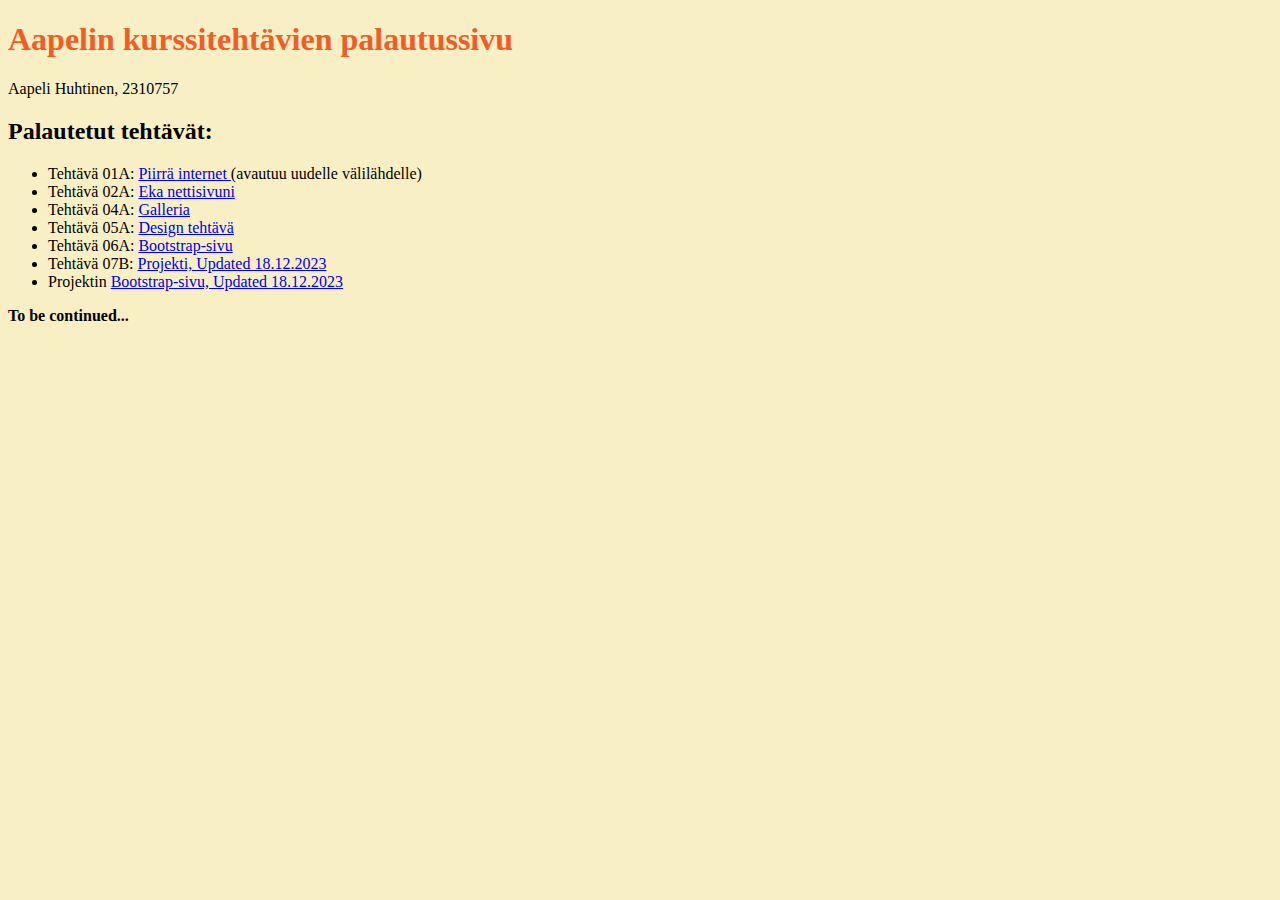
<file: index.html>
<!DOCTYPE html>
<html lang="en">
<head>
    <meta charset="UTF-8">
    <meta name="viewport" content="width=device-width, initial-scale=1.0">
    <link rel="stylesheet" type="text/css" href="styles.css">
</head>
<body>
 <body class="index-bg">
    <h1 class="color1">Aapelin kurssitehtävien palautussivu</h1>
    <p>Aapeli Huhtinen, 2310757</p>
    <h2>Palautetut tehtävät:</h2>
    <ul>
        <li>Tehtävä 01A: <a href="tehtävä_01A/piirrä_internet.jpeg" target="_blank"> Piirrä internet </a> (avautuu uudelle välilähdelle)</li>
        <li>Tehtävä 02A: <a href="eka-sivuni/minun-sivu.html">Eka nettisivuni</a></li>
        <li>Tehtävä 04A: <a href="galleria/">Galleria</a></li>
        <li>Tehtävä 05A: <a href="desing-tehtava-versio-2/">Design tehtävä</a></li>
        <li>Tehtävä 06A: <a href="/Standalone Bootstrap page/Bootstrap-page.html" target="_blank">Bootstrap-sivu </a></li> 
        <li>Tehtävä 07B: <a href="Projekti/index.html" target="_blank"> Projekti, Updated 18.12.2023</a></li>
        <li>Projektin <a href="/Projekti/bootstrap.html" target="_blank"> Bootstrap-sivu, Updated 18.12.2023</a></li>
        
    </ul>
    <strong>To be continued...</strong>
</body>

</html>
</file>
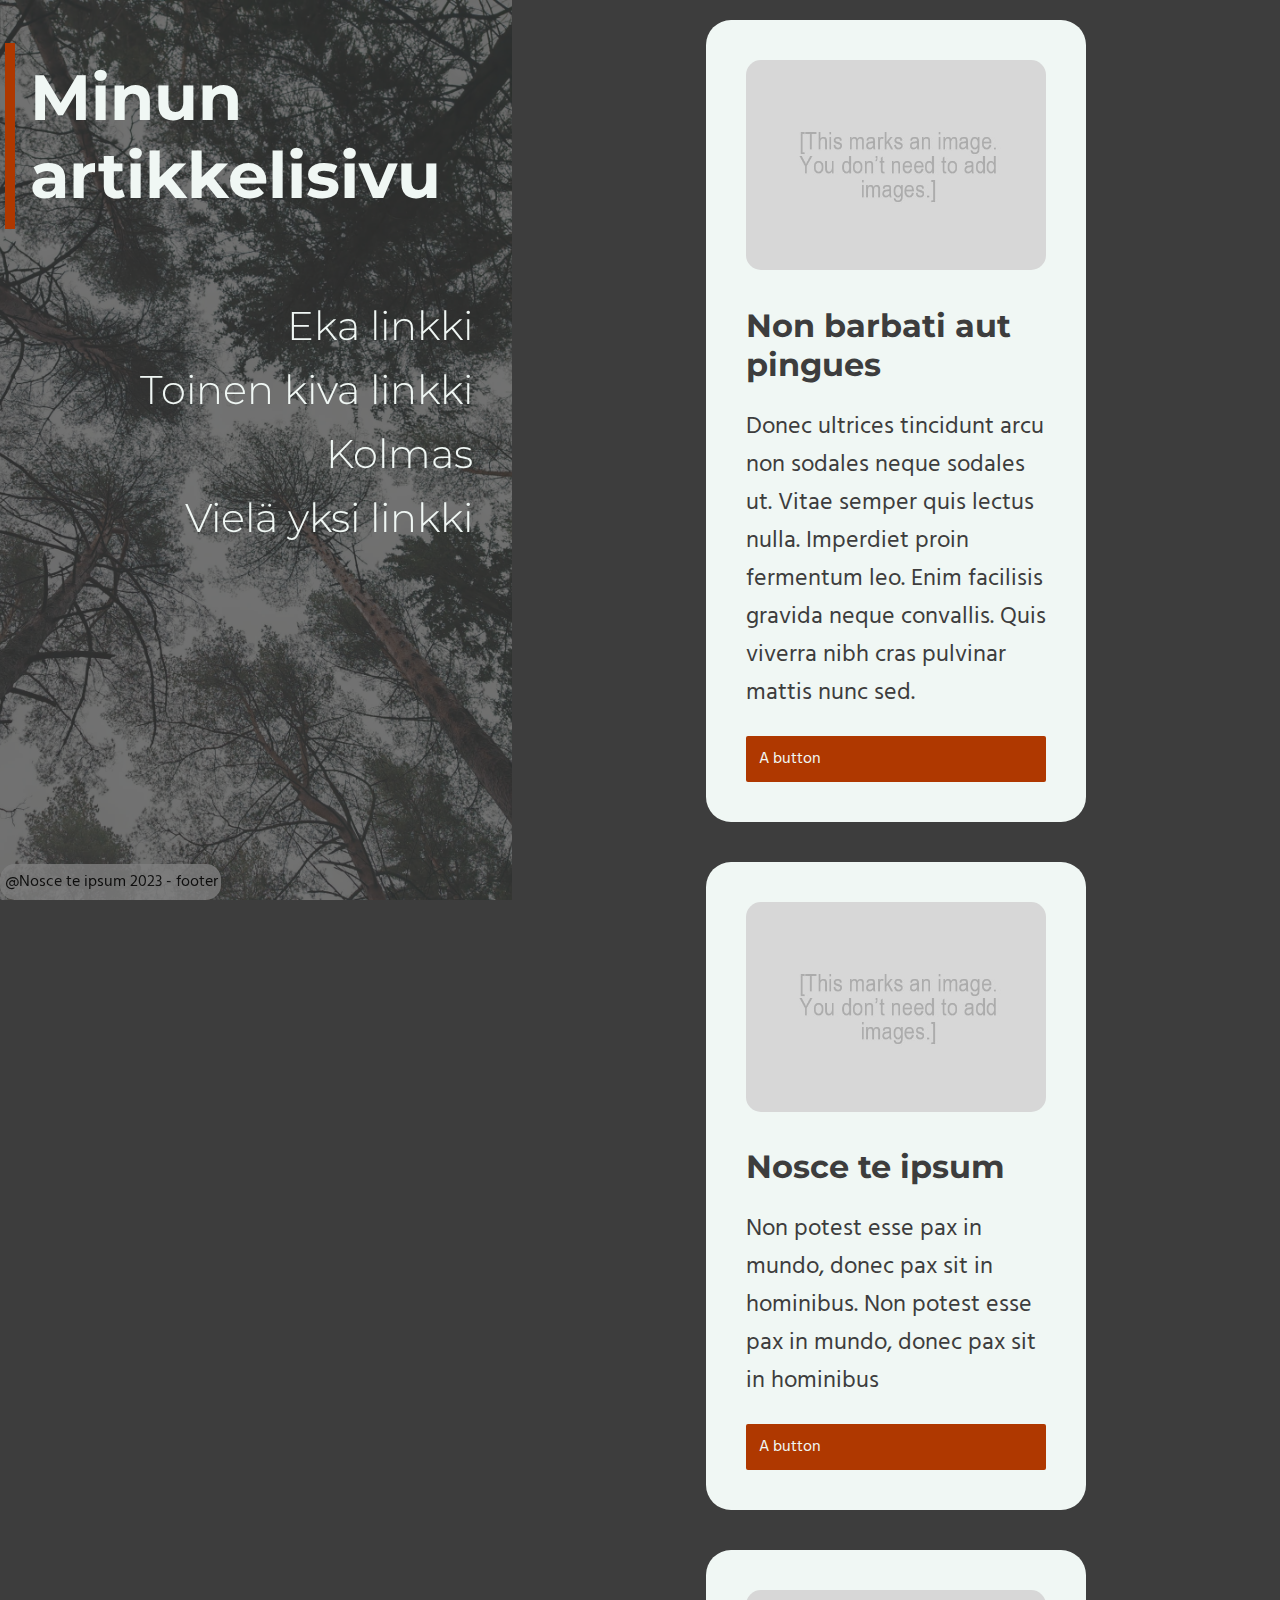
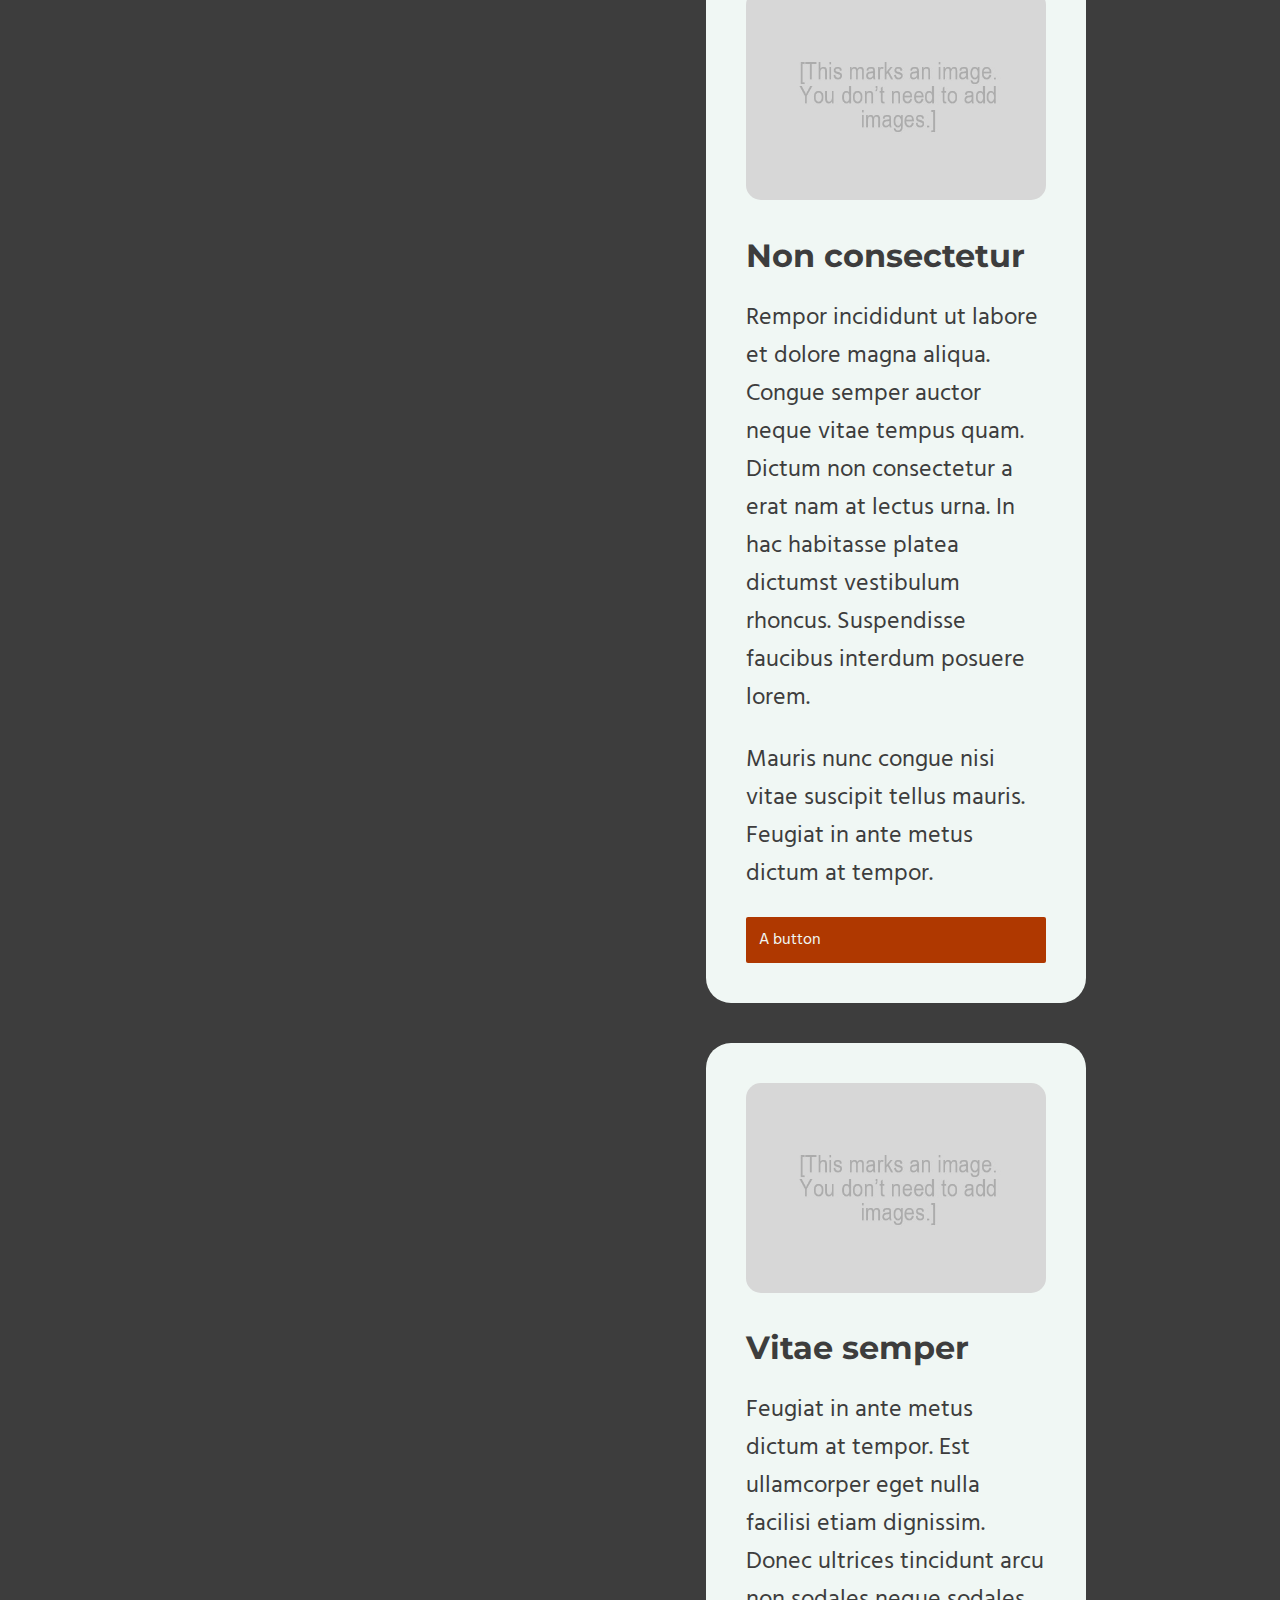
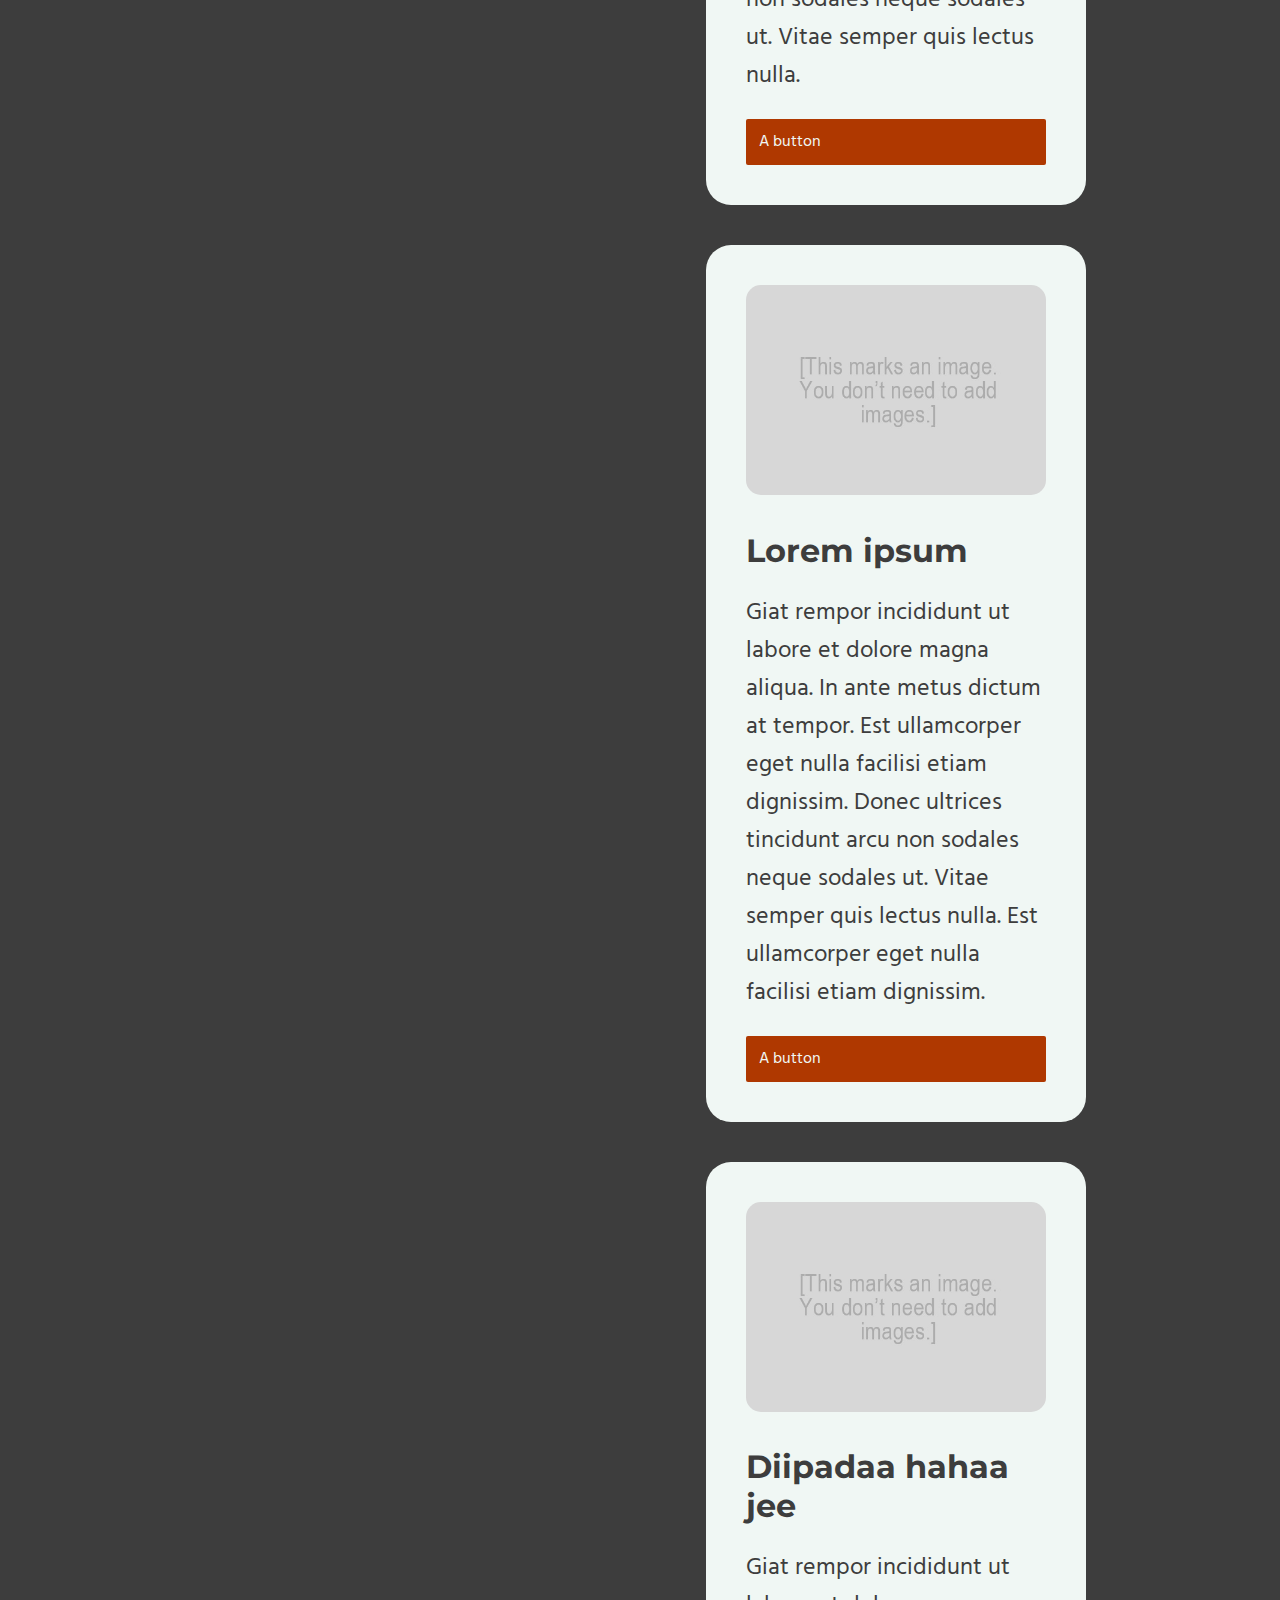
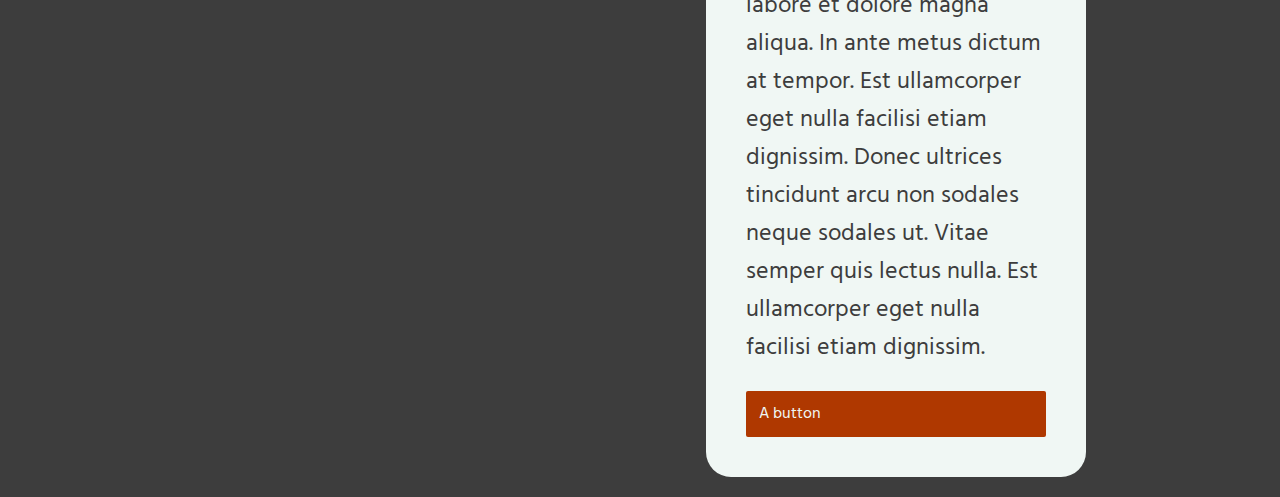
<file: desing-tehtava-versio-2/index.html>
<!doctype html>
<html class="no-js" lang="">
    <head>
        <meta charset="utf-8">
        <meta http-equiv="X-UA-Compatible" content="IE=edge,chrome=1">
        <title>My app view</title>
        <meta name="description" content="">
        <meta name="viewport" content="width=device-width, initial-scale=1">
		<link rel="stylesheet" type="text/css" href="style.css">
		<link rel="preconnect" href="https://fonts.googleapis.com">
		<link rel="preconnect" href="https://fonts.gstatic.com" crossorigin>
		<link href="https://fonts.googleapis.com/css2?family=Hind&family=Montserrat&display=swap" rel="stylesheet">
    </head>
    <body>




		<!-- HTML KOODIA EI TARVITSE MUOKATA! -->
		<!-- (Paitsi fontit lisätään head-tagin sisälle.) -->
		
		<!-- Älä poista mitään elementtejä!! 
		Tekstit ovat tarkoituksella eri mittaisia. 
		Älä muokkaa tekstien pituuksia tai poista valikosta kohtia.
		Otsikot, valikkotekstit ja kuvat voi 
		halutessasi vaihtaa, mutta ei pakko. -->

		<div class="content">
			<header>
				<h1>Minun artikkelisivu</h1>
			
				<nav>
					<ul id="main-menu">
						<li><a href="">Eka linkki</a></li>
						<li><a href="">Toinen kiva linkki</a></li>
						<li><a href="">Kolmas</a></li>
						<li><a href="">Vielä yksi linkki</a></li>
					</ul>
				</nav>
			</header>

			<main>
				<article>
					<img src="image.jpg" class="article-image"/>
					<h2>Non barbati aut pingues</h2>
					<p>Donec ultrices tincidunt arcu non sodales neque sodales ut. Vitae semper quis lectus nulla. Imperdiet proin fermentum leo. Enim facilisis gravida neque convallis. Quis viverra nibh cras pulvinar mattis nunc sed. </p>
					<a class="button">A button</a>
				</article>
				<article>
					<img src="image.jpg" class="article-image"/>
					<h2>Nosce te ipsum</h2>
					<p>Non potest esse pax in mundo, donec pax sit in hominibus. Non potest esse pax in mundo, donec pax sit in hominibus </p>
					<a class="button">A button</a>
				</article>
				<article>
					<img src="image.jpg" class="article-image"/>
					<h2>Non consectetur</h2>
					<p>Rempor incididunt ut labore et dolore magna aliqua. Congue semper auctor neque vitae tempus quam. Dictum non consectetur a erat nam at lectus urna. In hac habitasse platea dictumst vestibulum rhoncus. Suspendisse faucibus interdum posuere lorem. </p><p>Mauris nunc congue nisi vitae suscipit tellus mauris. Feugiat in ante metus dictum at tempor.</p>
					<a class="button">A button</a>
				</article>
				<article>
					<img src="image.jpg" class="article-image"/>
					<h2>Vitae semper</h2>
					<p>Feugiat in ante metus dictum at tempor. Est ullamcorper eget nulla facilisi etiam dignissim. Donec ultrices tincidunt arcu non sodales neque sodales ut. Vitae semper quis lectus nulla. </p>
					<a class="button">A button</a>
				</article>
				<article>
					<img src="image.jpg" class="article-image"/>
					<h2>Lorem ipsum</h2>
					<p>Giat rempor incididunt ut labore et dolore magna aliqua. In ante metus dictum at tempor. Est ullamcorper eget nulla facilisi etiam dignissim. Donec ultrices tincidunt arcu non sodales neque sodales ut. Vitae semper quis lectus nulla.  Est ullamcorper eget nulla facilisi etiam dignissim.</p>
					<a class="button">A button</a>
				</article>
				<article>
					<img src="image.jpg" class="article-image"/>
					<h2>Diipadaa hahaa jee</h2>
					<p>Giat rempor incididunt ut labore et dolore magna aliqua. In ante metus dictum at tempor. Est ullamcorper eget nulla facilisi etiam dignissim. Donec ultrices tincidunt arcu non sodales neque sodales ut. Vitae semper quis lectus nulla.  Est ullamcorper eget nulla facilisi etiam dignissim.</p>
					<a class="button">A button</a>
				</article>
			
			</main>	
		</div>	
			<footer>@Nosce te ipsum 2023 - footer</footer>

				
    </body>
</html>
</file>
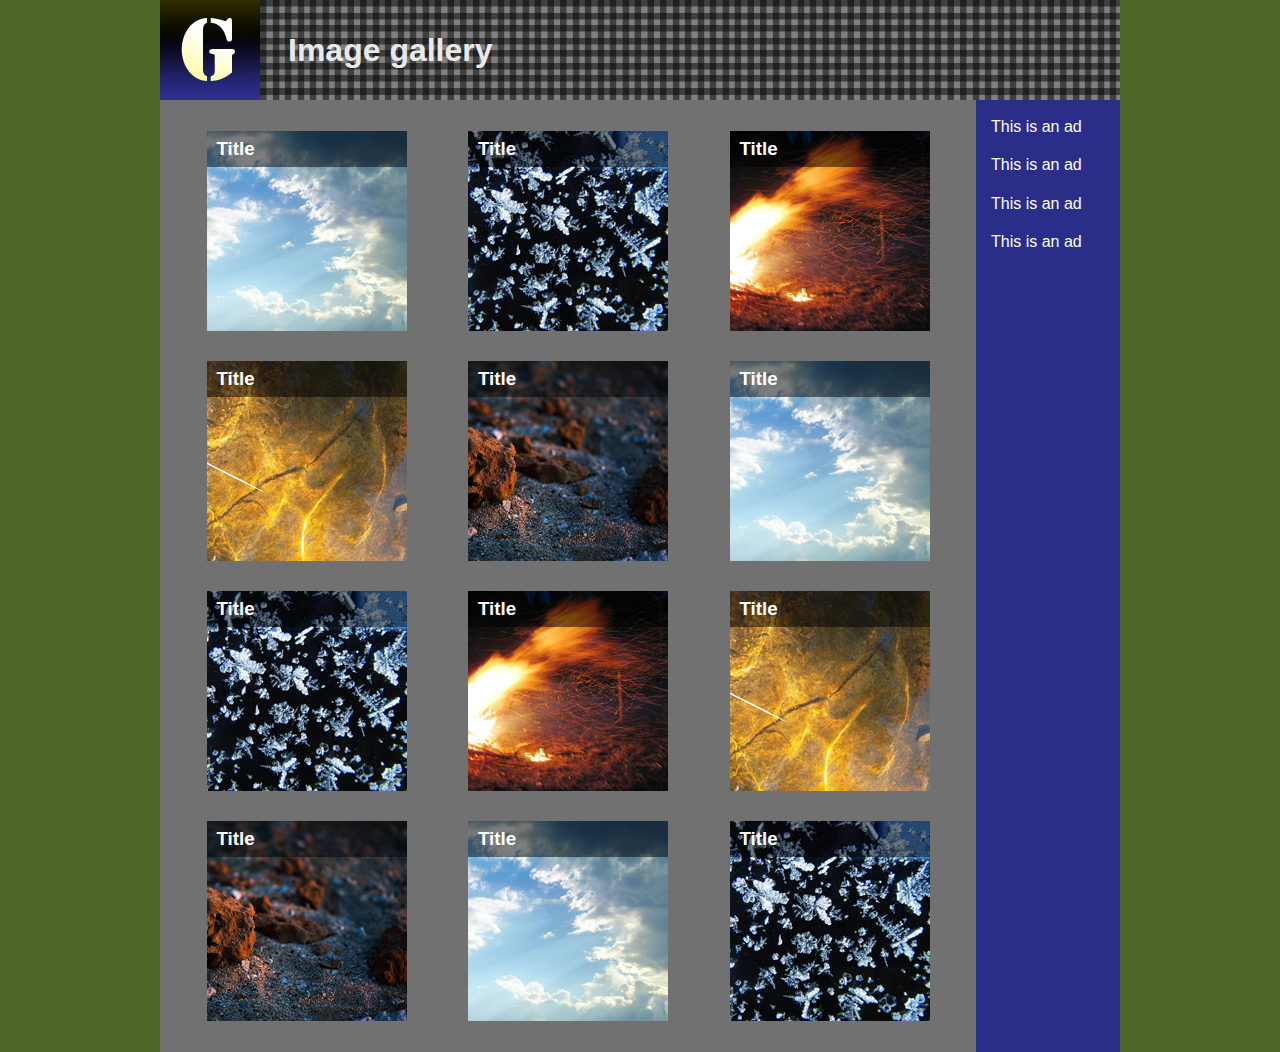
<file: galleria/index.html>
<!doctype html>
<html class="no-js" lang="">
    <head>
        <meta charset="utf-8">
        <meta http-equiv="X-UA-Compatible" content="IE=edge,chrome=1">
        <title></title>
        <meta name="description" content="">
        <meta name="viewport" content="width=device-width, initial-scale=1">
        <link rel="apple-touch-icon" href="apple-touch-icon.png">

        <link rel="stylesheet" href="css/normalize.min.css">
        <link rel="stylesheet" href="css/main.css">

        <script src="js/vendor/modernizr-2.8.3.min.js"></script>
    </head>
    <body class="secondary-color">
        <header>
            <img src="img/logo.jpg" alt="logo">
            <h1>Image gallery</h1>
        </header>

        <main class="primary-color">
            <ul>
                <li>
                    <figure>
                        <img src="img/thumbs/1.jpg">
                        <figcaption>
                            <h3>Title</h3>
                        </figcaption>
                    </figure>
                </li>
                <li>
                    <figure>
                        <img src="img/thumbs/2.jpg">
                        <figcaption>
                            <h3>Title</h3>
                        </figcaption>
                    </figure>
                </li>
                <li>
                    <figure>
                        <img src="img/thumbs/3.jpg">
                        <figcaption>
                            <h3>Title</h3>
                        </figcaption>
                    </figure>
                </li>
                <li>
                    <figure>
                        <img src="img/thumbs/4.jpg">
                        <figcaption>
                            <h3>Title</h3>
                        </figcaption>
                    </figure>
                </li>
                <li>
                    <figure>
                        <img src="img/thumbs/5.jpg">
                        <figcaption>
                            <h3>Title</h3>
                        </figcaption>
                    </figure>
                </li>
                <li>
                    <figure>
                        <img src="img/thumbs/1.jpg">
                        <figcaption>
                            <h3>Title</h3>
                        </figcaption>
                    </figure>
                </li>
                <li>
                    <figure>
                        <img src="img/thumbs/2.jpg">
                        <figcaption>
                            <h3>Title</h3>
                        </figcaption>
                    </figure>
                </li>
                <li>
                    <figure>
                        <img src="img/thumbs/3.jpg">
                        <figcaption>
                            <h3>Title</h3>
                        </figcaption>
                    </figure>
                </li>
                <li>
                    <figure>
                        <img src="img/thumbs/4.jpg">
                        <figcaption>
                            <h3>Title</h3>
                        </figcaption>
                    </figure>
                </li>
                <li>
                    <figure>
                        <img src="img/thumbs/5.jpg">
                        <figcaption>
                            <h3>Title</h3>
                        </figcaption>
                    </figure>
                </li>
                <li>
                    <figure>
                        <img src="img/thumbs/1.jpg">
                        <figcaption>
                            <h3>Title</h3>
                        </figcaption>
                    </figure>
                </li>
                <li>
                    <figure>
                        <img src="img/thumbs/2.jpg">
                        <figcaption>
                            <h3>Title</h3>
                        </figcaption>
                    </figure>
                </li>
            </ul>
        </main>
        <aside class="default">
            <p>This is an ad</p>
            <p>This is an ad</p>
            <p>This is an ad</p>
            <p>This is an ad</p>
        </aside>

        <script src="js/main.js"></script>
    </body>
</html>
</file>
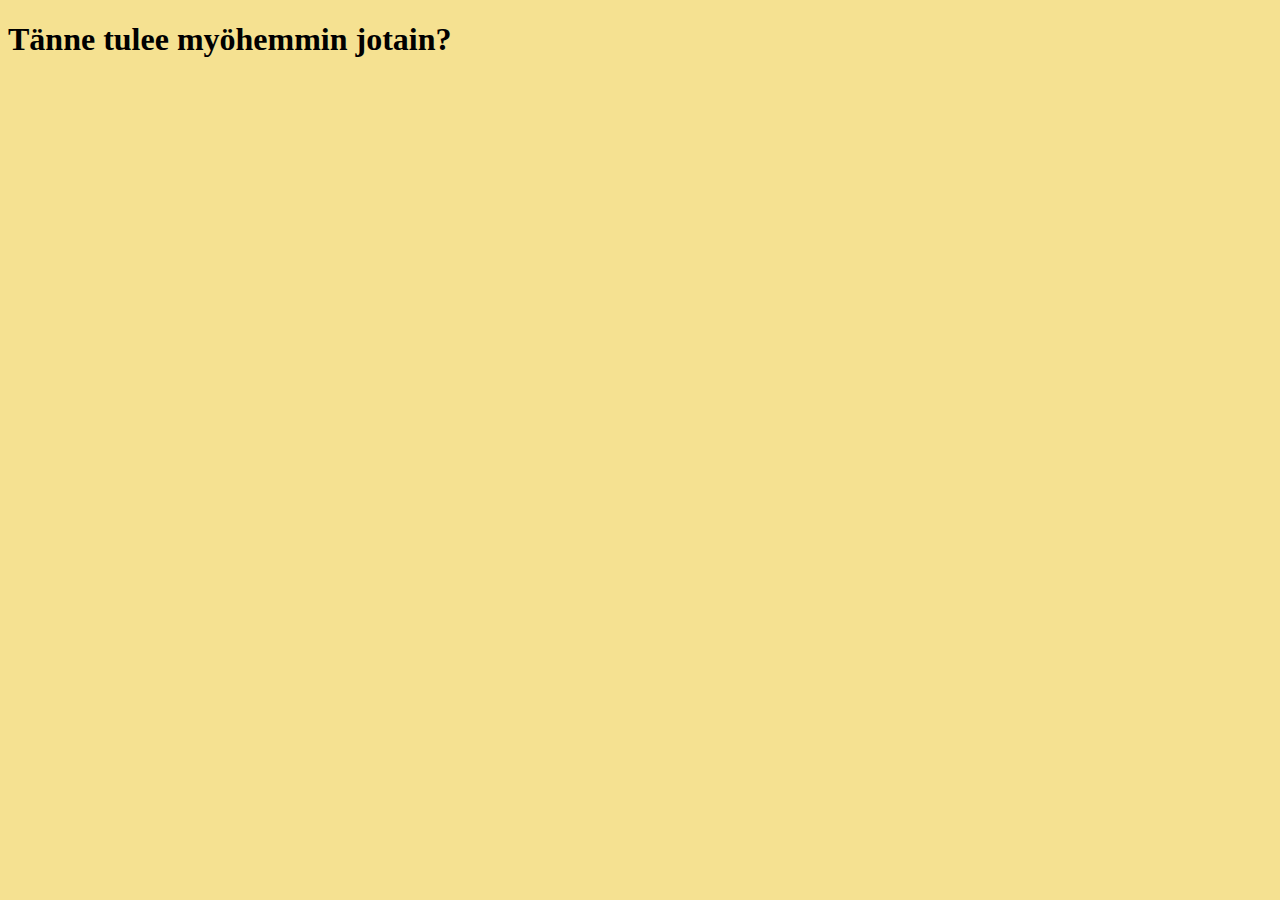
<file: harjoitus.html>
<!DOCTYPE html>
<html>
<head>
    <meta charset="UTF-8">
    <meta name="viewport" content="width=device-width, initial-scale=1.0">
    <link rel="stylesheet" type="text/css" href="styles.css">
</head>
<body>
 <body class="harjoitus-bg">
    <h1>Tänne tulee myöhemmin jotain?</h1>
</body>
</html>
</file>
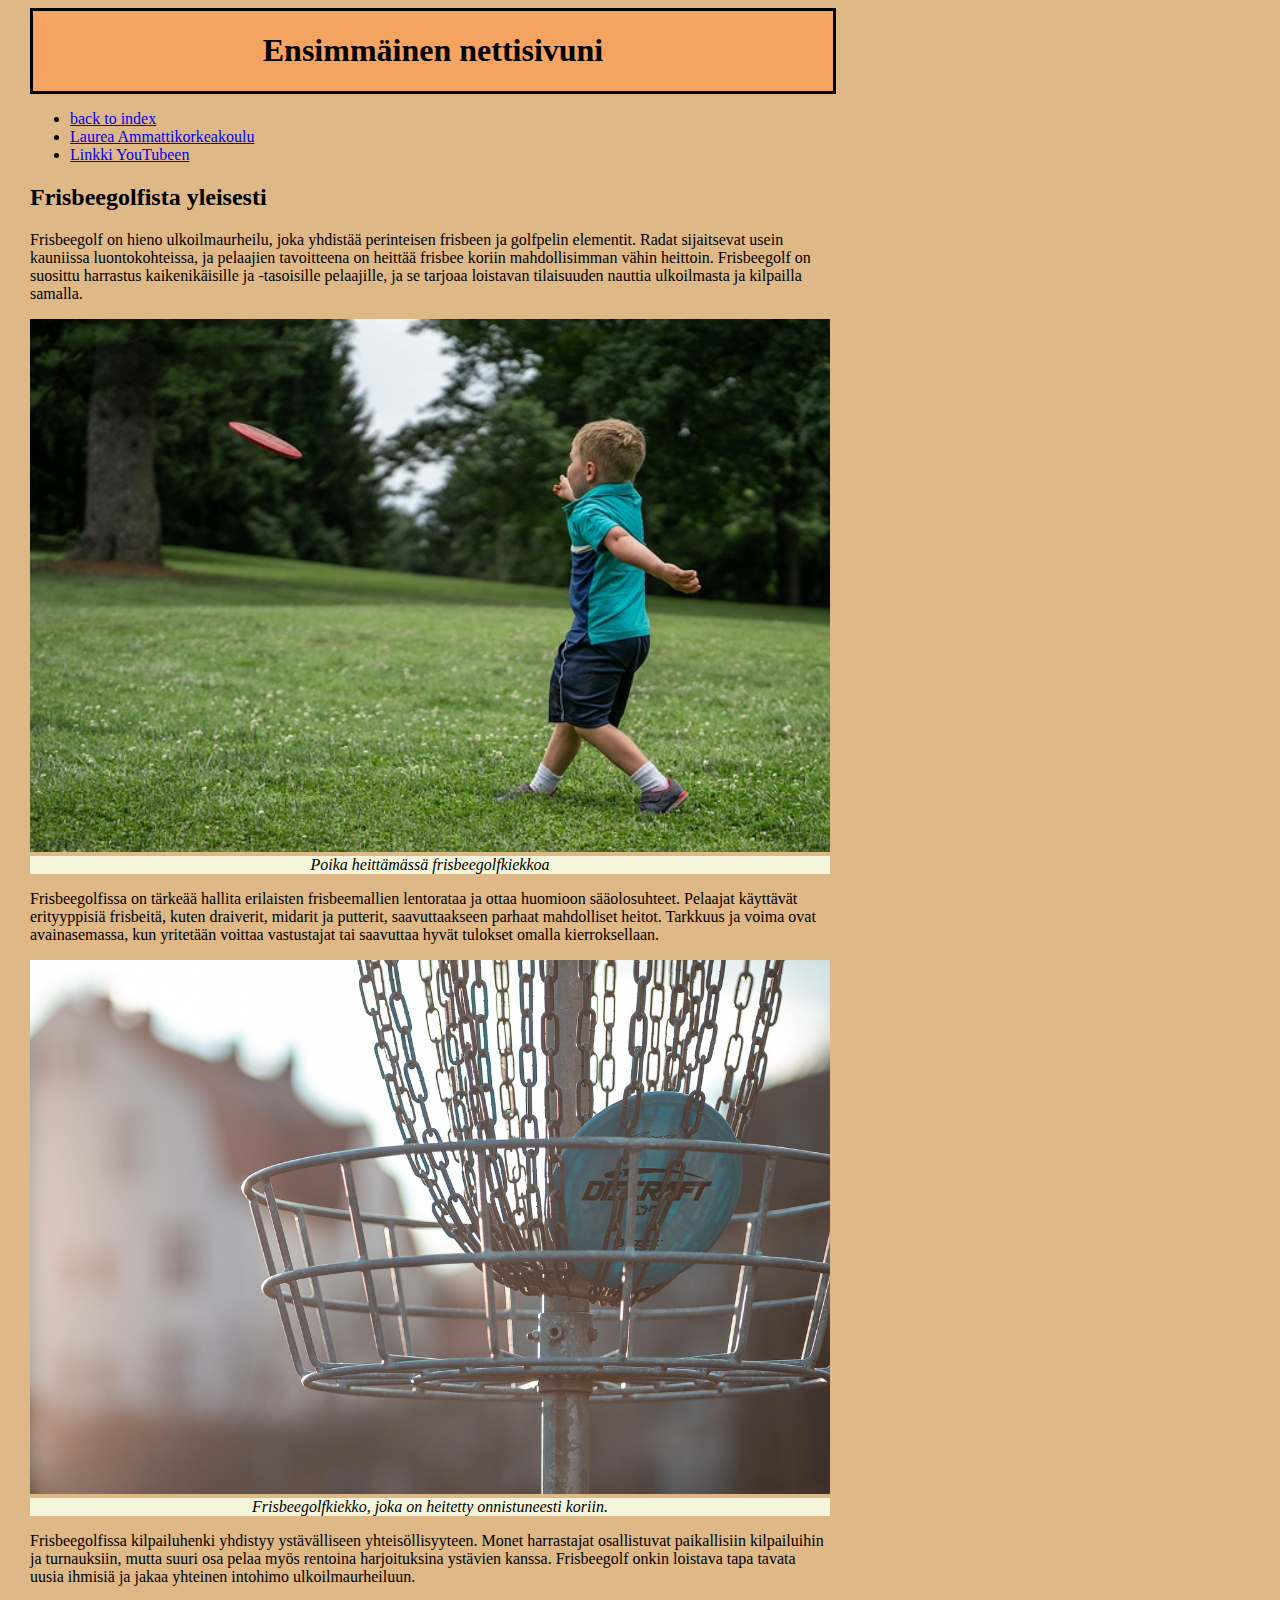
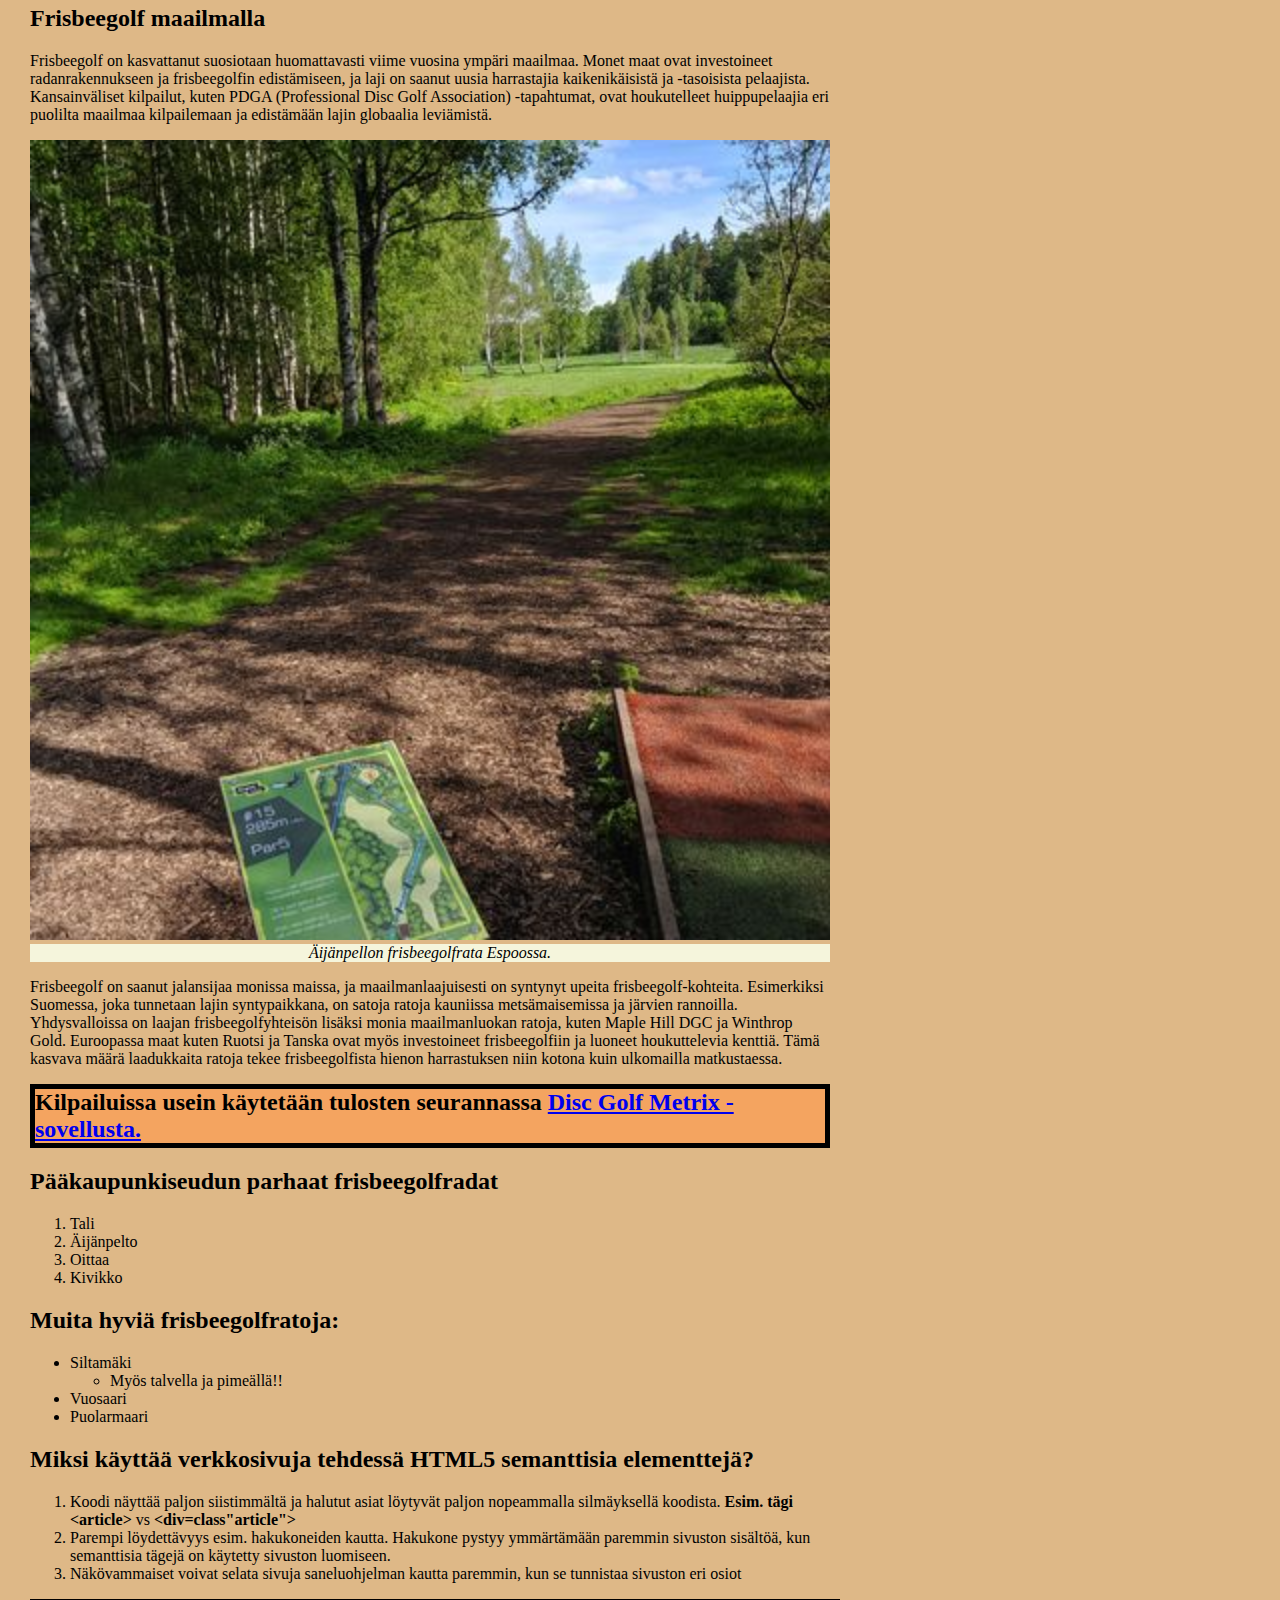
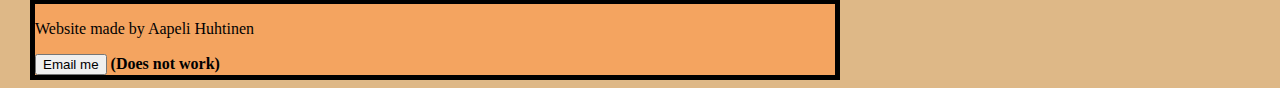
<file: eka-sivuni/minun-sivu.html>
<!DOCTYPE html>
<html lang="fi">

<head>
    <meta charset="UTF-8">
    <meta name="viewport" content="width=device-width, initial-scale=1.0">
    <link rel="stylesheet" type="text/css" href="fribatyylit.css">
	<header> 
	<h1> Ensimmäinen nettisivuni </h1>
	</header>
	<nav>
		<ul>	
			<li><a href="\index.html"> back to index </a> </li>
			<li><a href="https://www.laurea.fi/" target="_blank"> Laurea Ammattikorkeakoulu </a> </li>
			<li><a href="https://www.youtube.com/" target="_blank"> Linkki YouTubeen</a></li>
		</ul>
	</nav>
</head>

<body>
	<main>
	<section class="fancy">
			<h2> Frisbeegolfista yleisesti </h2>
			<p> Frisbeegolf on hieno ulkoilmaurheilu, joka yhdistää perinteisen frisbeen ja golfpelin elementit. 
			Radat sijaitsevat usein kauniissa luontokohteissa, ja pelaajien tavoitteena on heittää frisbee koriin mahdollisimman vähin heittoin. 
			Frisbeegolf on suosittu harrastus kaikenikäisille ja -tasoisille pelaajille, ja se tarjoaa loistavan 
			tilaisuuden nauttia ulkoilmasta ja kilpailla samalla. </p>
			<figure class="imgtxt">
			<img src="poika_fribaa.jpg" alt="Poika heittää frisbeegolfkiekkoa">
			<figcaption>Poika heittämässä frisbeegolfkiekkoa</figcaption>
			</figure>
			<p>Frisbeegolfissa on tärkeää hallita erilaisten frisbeemallien lentorataa ja ottaa huomioon sääolosuhteet. Pelaajat käyttävät
			erityyppisiä frisbeitä, kuten draiverit, midarit ja putterit, saavuttaakseen parhaat mahdolliset heitot. 
			Tarkkuus ja voima ovat avainasemassa, kun yritetään voittaa vastustajat tai saavuttaa hyvät tulokset omalla kierroksellaan.</p>
			<figure class="imgtxt">
			<img src="kiekko_korissa.jpg" alt="Frisbeegolfkiekko korissa">
			<figcaption>Frisbeegolfkiekko, joka on heitetty onnistuneesti koriin. </figcaption>
			</figure>
			<p>Frisbeegolfissa kilpailuhenki yhdistyy ystävälliseen yhteisöllisyyteen. Monet harrastajat osallistuvat paikallisiin kilpailuihin ja turnauksiin, 
			mutta suuri osa pelaa myös rentoina harjoituksina ystävien kanssa. 
			Frisbeegolf onkin loistava tapa tavata uusia ihmisiä ja jakaa yhteinen intohimo ulkoilmaurheiluun.</p>
		</section>	
		<section class="fancy">
			<h2> Frisbeegolf maailmalla </h2>
		
			<p> Frisbeegolf on kasvattanut suosiotaan huomattavasti viime vuosina ympäri maailmaa. Monet maat ovat investoineet radanrakennukseen ja 
			frisbeegolfin edistämiseen, ja laji on saanut uusia harrastajia kaikenikäisistä ja -tasoisista pelaajista. Kansainväliset kilpailut, 
			kuten PDGA (Professional Disc Golf Association) -tapahtumat, ovat houkutelleet huippupelaajia eri puolilta maailmaa kilpailemaan ja edistämään 
			lajin globaalia leviämistä. </p>
			<figure class="imgtxt">
			<img src="aijanpelto.jpg" alt="Kuva Äijänpellon Frisbeegolfradalta">
			<figcaption>Äijänpellon frisbeegolfrata Espoossa.</figcaption>
			</figure>
			<p>Frisbeegolf on saanut jalansijaa monissa maissa, ja maailmanlaajuisesti on syntynyt upeita frisbeegolf-kohteita. 
			Esimerkiksi Suomessa, joka tunnetaan lajin syntypaikkana, on satoja ratoja kauniissa metsämaisemissa ja järvien rannoilla. 
			Yhdysvalloissa on laajan frisbeegolfyhteisön lisäksi monia maailmanluokan ratoja, kuten Maple Hill DGC ja Winthrop Gold. 
			Euroopassa maat kuten Ruotsi ja Tanska ovat myös investoineet frisbeegolfiin ja luoneet houkuttelevia kenttiä. 
			Tämä kasvava määrä laadukkaita ratoja tekee frisbeegolfista hienon harrastuksen niin kotona kuin ulkomailla matkustaessa.</p>
		</section>
	</main>
	<aside>
		
		<section class="linkintausta">	
			<strong class="linkki"> Kilpailuissa usein käytetään tulosten seurannassa <a href="https://discgolfmetrix.com"> Disc Golf Metrix -sovellusta.</a> </strong>
		</section>	
		<section>
		<h2>Pääkaupunkiseudun parhaat frisbeegolfradat</h2>
			<ol>
				<li> Tali </li>
				<li> Äijänpelto </li>
				<li> Oittaa </li>
				<li> Kivikko </li>
			</ol>
		<h2>Muita hyviä frisbeegolfratoja:</h2>
			<ul>
		<li> Siltamäki	</li>
			<ul>
				<li> Myös talvella ja pimeällä!! </li>
			</ul>
		<li> Vuosaari </li>	
		<li> Puolarmaari </li>
	</ul>
		</section>
		<section>
		<h2>Miksi käyttää verkkosivuja tehdessä HTML5 semanttisia elementtejä?</h2>
		<ol>
			<li>Koodi näyttää paljon siistimmältä ja halutut asiat löytyvät paljon nopeammalla silmäyksellä koodista. <strong>Esim. tägi &lt;article&gt;</strong> vs <strong>&lt;div=class&quot;article&quot;></strong>  </li>
			<li>Parempi löydettävyys esim. hakukoneiden kautta. Hakukone pystyy ymmärtämään paremmin sivuston sisältöä, kun semanttisia tägejä on käytetty sivuston luomiseen.</li>
			<li>Näkövammaiset voivat selata sivuja saneluohjelman kautta paremmin, kun se tunnistaa sivuston eri osiot </li>
		</ol>
	</section>
	</aside>
	<footer>
		<p>Website made by Aapeli Huhtinen</p>
		<button> Email me</button> <strong> (Does not work)</strong>
	</footer>
</body>
</html>
</file>
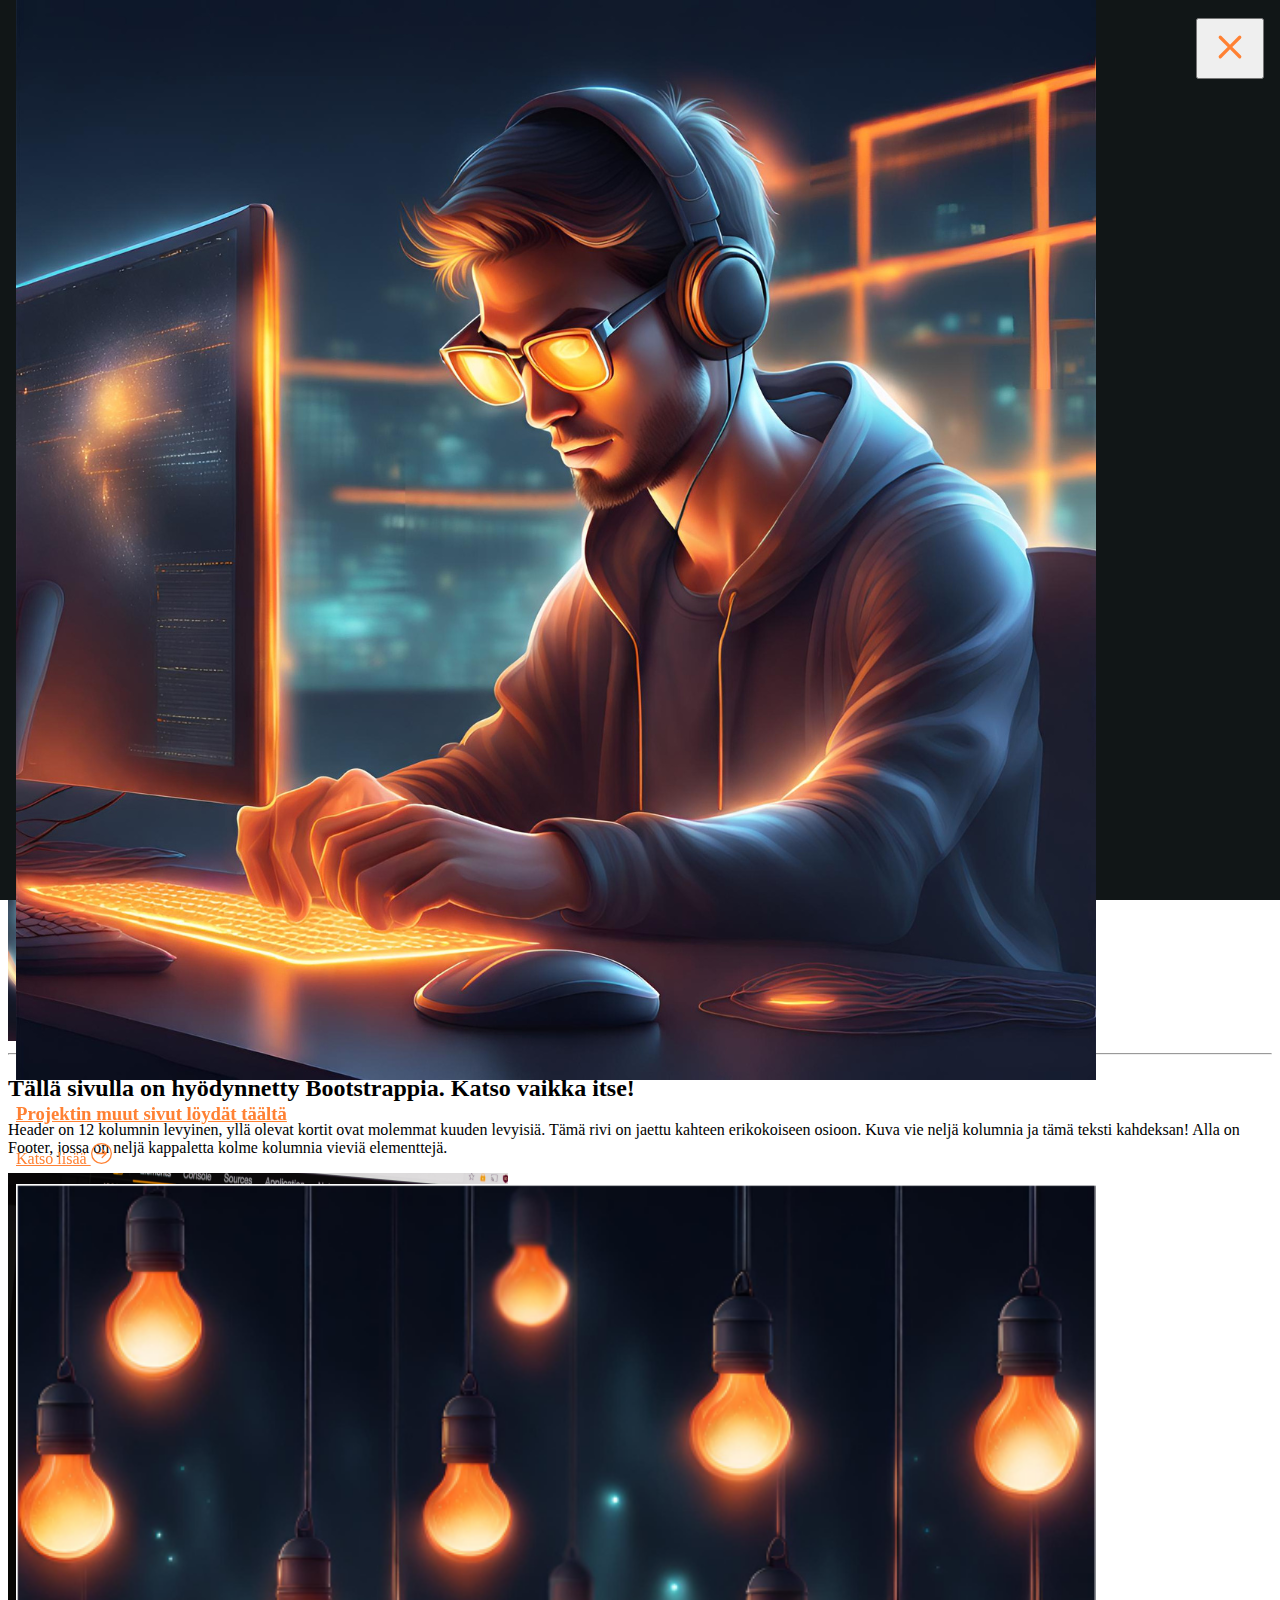
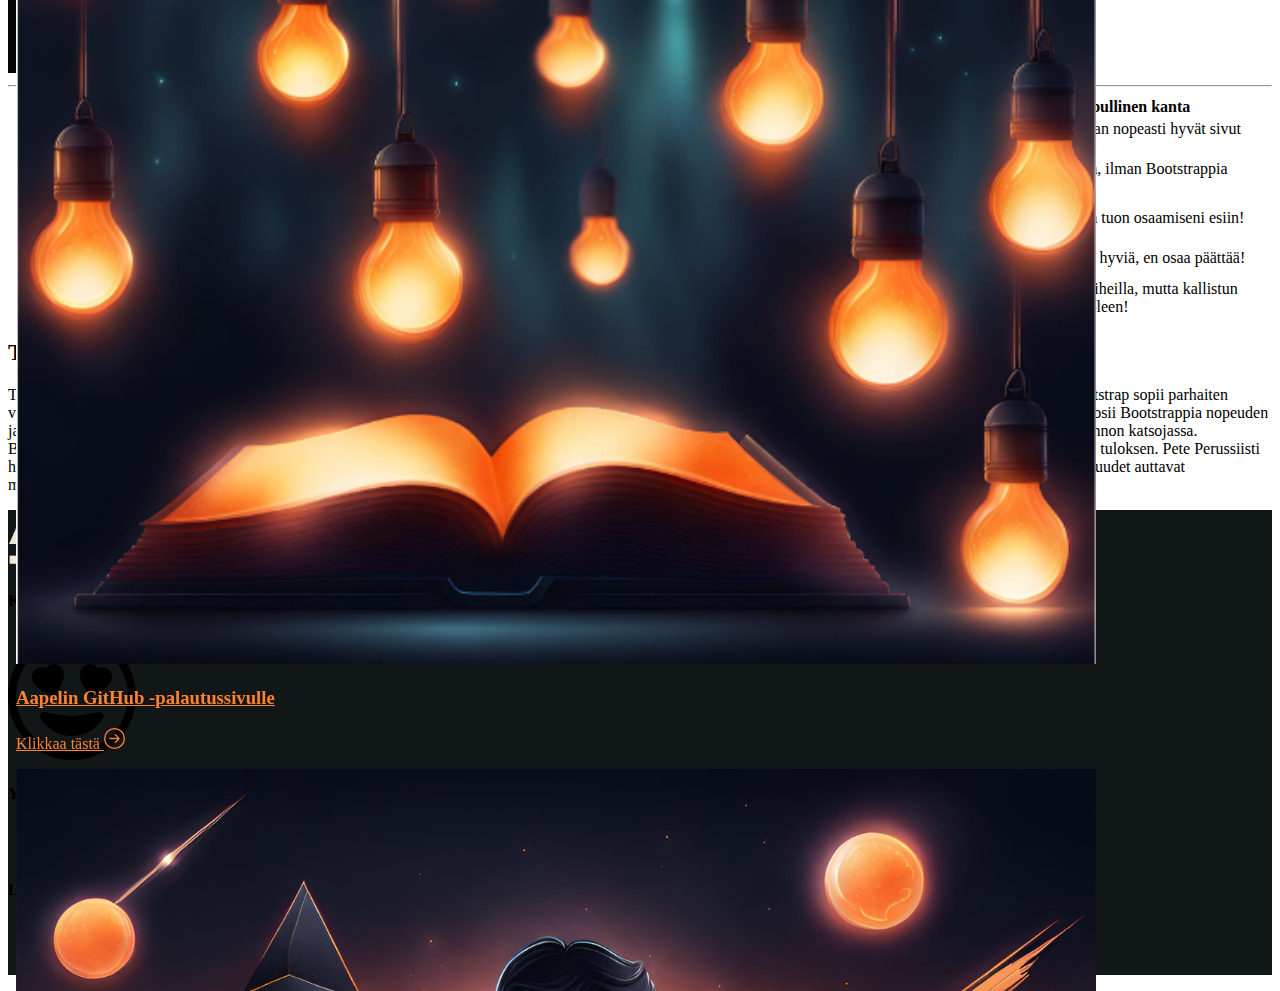
<file: Projekti/Bootstrap-page.html>
<!DOCTYPE html>
<html lang="en">
<head>
    <meta charset="UTF-8">
    <meta name="viewport" content="width=device-width, initial-scale=1.0">
    <title>Aapelin Bootstrap-sivu</title>
    <!-- tyylitiedosto ja fontit -->
    <link rel="stylesheet" href="/Projekti/css/tyylitBS.css">
    <link rel="preconnect" href="https://fonts.googleapis.com">
    <link rel="preconnect" href="https://fonts.gstatic.com" crossorigin>
    <link href="https://fonts.googleapis.com/css2?family=Montserrat:wght@400;800&display=swap" rel="stylesheet">

    <!-- bootstrap -->
    <link href="https://cdn.jsdelivr.net/npm/bootstrap@5.3.2/dist/css/bootstrap.min.css" rel="stylesheet" integrity="sha384-T3c6CoIi6uLrA9TneNEoa7RxnatzjcDSCmG1MXxSR1GAsXEV/Dwwykc2MPK8M2HN" crossorigin="anonymous">
</head>
<body class="min-vh-100 d-flex flex-column"> 
        <!-- Header, valikko -->
        <header class="col-12 header p-4 position-relative start-0 top-0 end-0" style="background-color: #111617"> <!-- 12 wide section -->
            <div class="d-flex align-items-center justify-content-between">
                <!-- title -->
                <a href="/" class="text-decoration-none text-secondary fs-4"> <img src="img/6-logo.png" class="img-fluid" width="200" alt="Aapelin logo"></a>
                <!-- valikkonappi -->
                <div>
                    <!-- MENUNAPPI + MENUIKONI -->
                <button class="navbar-toggler" type="button" data-bs-toggle="collapse" data-bs-target="#navbar" 
                aria-controls="navbar" aria-expanded="false" aria-label="Toggle navigation">
                <svg xmlns="http://www.w3.org/2000/svg" fill="#FF8133" class="MenuIcon" viewBox="0 0 16 16" width="32" height="32"><path d="M1 2.75A.75.75 0 0 1 1.75 2h12.5a.75.75 0 0 1 0 1.5H1.75A.75.75 0 0 1 1 2.75Zm0 5A.75.75 0 0 1 1.75 7h12.5a.75.75 0 0 1 0 1.5H1.75A.75.75 0 0 1 1 7.75ZM1.75 12h12.5a.75.75 0 0 1 0 1.5H1.75a.75.75 0 0 1 0-1.5Z"></path></svg>
                </button> 
                </div>
            </div>
        </header>
    <!-- end of header, start of navbar -->
    <nav class="collapse navbar-collapse dropdown-nav" id="navbar">
        <div class="dropdown-nav__container container-fluid">
            <div class="row align-items-start">
                <!-- pienellä näytöllä vie kaikki bootstrapin 12 kolumnia, vähän isomman kokoisella vie 4 kolumnia per kuva -->
                <!-- 1. menu item -->
                <div class="col-12 col-sm-4 mt-4">
                    <a href="#" class="row text-decoration-none">
                        <div class="col-2 col-sm-12 mb-4 pt-5">
                        <img src="img/1-projekti.png" alt="Verkkosivuprojektin sivut" class="img-fluid" width="1080" height="1080" loading="lazy">
                        </div>
                        <div class="col-10">
                            <h3>Projektin muut sivut löydät täältä</h3>
                            <p>Katso lisää <svg xmlns="http://www.w3.org/2000/svg" width="21" height="21" fill="#FF8133" class="bi bi-arrow-right-circle" viewBox="0 0 16 16">
                                <path fill-rule="evenodd" d="M1 8a7 7 0 1 0 14 0A7 7 0 0 0 1 8m15 0A8 8 0 1 1 0 8a8 8 0 0 1 16 0M4.5 7.5a.5.5 0 0 0 0 1h5.793l-2.147 2.146a.5.5 0 0 0 .708.708l3-3a.5.5 0 0 0 0-.708l-3-3a.5.5 0 1 0-.708.708L10.293 7.5z"/>
                            </svg></p>
                        </div>
                    </a>
                </div>
            <!-- 2. menu item -->
                <div class="col-12 col-sm-4 mt-4">
                    <a href="#" class="row text-decoration-none">
                        <div class="col-2 col-sm-12 mb-4 pt-5">
                        <img src="img/2-muut.png" alt="Muut Verkkosivujen kehittäminen -kurssin tehtävät" class="img-fluid" width="1080" height="1080" loading="lazy">
                        </div>
                        <div class="col-10">
                            <h3>Aapelin GitHub -palautussivulle</h3>
                            <p>Klikkaa tästä <svg xmlns="http://www.w3.org/2000/svg" width="21" height="21" fill="#FF8133" class="bi bi-arrow-right-circle" viewBox="0 0 16 16">
                                <path fill-rule="evenodd" d="M1 8a7 7 0 1 0 14 0A7 7 0 0 0 1 8m15 0A8 8 0 1 1 0 8a8 8 0 0 1 16 0M4.5 7.5a.5.5 0 0 0 0 1h5.793l-2.147 2.146a.5.5 0 0 0 .708.708l3-3a.5.5 0 0 0 0-.708l-3-3a.5.5 0 1 0-.708.708L10.293 7.5z"/>
                            </svg></p>
                        </div>
                    </a>
                </div>
                <!-- 3. menu item -->
                <div class="col-12 col-sm-4 mt-4">
                    <a href="#" class="row text-decoration-none">
                        <div class="col-2 col-sm-12 mb-4 pt-5">
                        <img src="img/3-resources.png" alt="Tähän tehtävään käytetyt resurssit" class="img-fluid" width="1080" height="1080" loading="lazy">
                        </div>
                        <div class="col-10">
                            <h3>Mistä kaikkialta hain tietoa tätä tehtävää varten?</h3>
                            <p>Klikkaa tästä <svg xmlns="http://www.w3.org/2000/svg" width="21" height="21" fill="#FF8133" class="bi bi-arrow-right-circle" viewBox="0 0 16 16">
                                <path fill-rule="evenodd" d="M1 8a7 7 0 1 0 14 0A7 7 0 0 0 1 8m15 0A8 8 0 1 1 0 8a8 8 0 0 1 16 0M4.5 7.5a.5.5 0 0 0 0 1h5.793l-2.147 2.146a.5.5 0 0 0 .708.708l3-3a.5.5 0 0 0 0-.708l-3-3a.5.5 0 1 0-.708.708L10.293 7.5z"/>
                            </svg></p>
                        </div>
                    </a>
                </div>
            </div>
    <!-- MENUN SULKUNAPPI + IKONI -->
            <button class="navbar-toggler dropdown-nav__CloseNavBtn" type="button" data-bs-toggle="collapse" data-bs-target="#navbar" 
                aria-controls="navbar" aria-expanded="false" aria-label="Toggle navigation">
                <!-- ÄKSÄ IKONI -->
                <svg xmlns="http://www.w3.org/2000/svg" fill="#FF8133" width="52" height="52" class="bi bi-x" viewBox="0 0 16 16">
                    <path d="M4.646 4.646a.5.5 0 0 1 .708 0L8 7.293l2.646-2.647a.5.5 0 0 1 .708.708L8.707 8l2.647 2.646a.5.5 0 0 1-.708.708L8 8.707l-2.646 2.647a.5.5 0 0 1-.708-.708L7.293 8 4.646 5.354a.5.5 0 0 1 0-.708"/>
                </svg>
            </button>
        </div>
    </nav>
    <!-- end of NAV -->
    <!-- start of main -->
    <main class="container mt-4 mb-4
    ">
    <div class="row mb-2"> <!-- 2x 6 wide sections-->
        <div class="col-md-6"> <!-- 1. kortti -->
          <div class="row g-0 border rounded overflow-hidden flex-md-row mb-4 shadow-sm h-sm-300 h-md-300 position-relative">
            <div class="col p-4 d-flex flex-column position-static">
              <strong class="d-inline-block mb-2 text-primary">Aapeli Huhtinen</strong>
              <h3 class="mb-0">Aapeli Huhtisen CV</h3>
              <div class="mb-auto text-muted">12. marraskuuta 2023</div>
              <p class="card-text mb-auto">26-vuotias IT-tradenomiopiskelija. Aapelilla on kokemusta IT-alan lisäksi sekä kaupan-, että turvallisuusaloilta</p>
              <a href="#" class="stretched-link">Paina tästä</a>
            </div>
            <div class="col-auto d-none d-lg-block"> <!-- "kuva" katoaa pienellä ruudulla, ja latautuu isolla -->
              <img src="img/5-resume.png" alt="Aapelin CV" class="img-fluid" width="200" height="300" >
            </div>
          </div>
        </div>
        <div class="col-md-6"> <!-- 2. kortti -->
          <div class="row g-0 border rounded overflow-hidden flex-md-row mb-1 shadow-sm h-sm-300 h-md-300 position-relative">
            <div class="col p-4 d-flex flex-column position-static">
              <strong class="d-inline-block mb-2 text-secondary">Aapeli Huhtinen</strong>
              <h3 class="mb-0">Kurssin tehtävät</h3>
              <div class="mb-auto text-muted">3. joulukuuta 2023</div>
              <p class="mb-auto">Nämä sivut ovat luotu osana Verkkosivujen kehittäminen -opintojaksoa. Tässä linkki Aapelin tehtävien palautussivulle</p>
              <a href="#" class="stretched-link">Paina tästä</a>
            </div>
            <div class="col-auto d-none d-lg-block"> <!-- "kuva" katoaa pienellä ruudulla, ja latautuu isolla -->
                <img src="img/5-resume.png" alt="Aapelin CV" class="img-fluid" width="200" height="300" >
            </div>
          </div>
        </div>
      </div>
      <hr class="featurette-divider">

      <div class="row featurette m-4 mb-4"> <!-- 1x 4columns and 1x 8 columns -->
        <div class="col-md-8 order-md-2">
          <h2 class="featurette-heading mt-6">Tällä sivulla on hyödynnetty Bootstrappia. <span class="text-muted">Katso vaikka itse!</span></h2>
          <p class="lead">Header on 12 kolumnin levyinen, yllä olevat kortit ovat molemmat kuuden levyisiä. Tämä rivi on jaettu kahteen erikokoiseen osioon. Kuva vie neljä kolumnia ja tämä teksti kahdeksan! Alla on Footer, jossa on neljä kappaletta kolme kolumnia vieviä elementtejä. </p>
        </div>
        <div class="col-md-4 order-md-1">
            <img src="img/6-bootstrap.jpg" alt="Bootstrap code" class="img-fluid" width="500" height="500" >
        </div>
      </div>
      <hr class="featurette-divider">

      <div class="row mb-2 mt-2">

        <table class="col-6 table table-striped">
            <thead>
              <tr>
                <th scope="col">Nimi</th>
                <th scope="col">Mielipide Bootstrapilla tehdyistä sivuista</th>
                <th scope="col">Mielipide ilman Bootstrappia tehdyistä sivuista</th>
                <th scope="col">Lopullinen kanta</th>
              </tr>
            </thead>
            <tbody>
              <tr>
                <th scope="row">Kirsi Kiireinen</th>
                <td>Perushyvät sivut nopea rakentaa valmiista palasista ja CSS koodia ei tarvitse muokata paljoa</td>
                <td>Minulla ei ole aikaa kirjoittaa kokonaan omaa koodia!</td>
                <td>Bootstrapilla saan nopeasti hyvät sivut tehtyä!</td>
              </tr>
              <tr>
                <th scope="row">Ykä Yksilöllinen</th>
                <td>Kaikki Bootstrap sivut ovat ihan samanlaisia...</td>
                <td>Omalla koodilla saan omannäköiset sivut!</td>
                <td>Omalla koodilla, ilman Bootstrappia mennään!</td>
              </tr>
              <tr>
                <th scope="row">Piia Portfoliosivu</th>
                <td>Bootstrapilla en tuo osaamistani täysin esille! </td>
                <td>Ilman Bootstrappia saan tuotua puhtaalla CSS:llä oman osaamiseni paremmin esille</td>
                <td>Omalla koodilla tuon osaamiseni esiin!</td>
              </tr>
              <tr>
                <th scope="row">Pete Perussiisti</th>
                <td>Bootstrapilla saan luotua itselleni perussivut ilman turhempia kikkailuja</td>
                <td>Toisaalta en voi hyödyntää kaikkia Bootstrapin runsaita ominaisuuksia</td>
                <td>Molemmat ovat hyviä, en osaa päättää!</td>
              </tr>
              <tr>
                <th scope="row">Minna Monimutkainensivu</th>
                <td>Bootstrapilla saan helposti monimutkaisista elementeistäni responsiivisia ja skaalautuvia!</td>
                <td>Omalla koodilla taas saan luotua monimutkaiset elementtini yksilöllisemmin!</td>
                <td>Olen kahden vaiheilla, mutta kallistun Bootstrapin puoleen!</td>
              </tr>
            </tbody>
          </table>
          <h2 class="strong">Tuomariston tulokset</h2>
          <p class="col-12">Tuomariston äänet jakautuivat 2-2 Bootstrapin ja oman koodin välille. Yksi tuomareista ei osannut päättää, vaan näkee molemmat yhtä hyvinä omiin tarkoituksiinsa. Bootstrap sopii parhaiten verkkosivuprojekteihin, joissa persoonallisella ulkonäöllä ei välttämättä ole niin merkitystä, vaan pääosassa on sivuston toiminnallisuudet. Esimerkiksi Kirsi Kiireinen suosii Bootstrappia nopeuden ja helppouden vuoksi, kun taas Piia Portfoliosivulle tärkeintä on persoonallinen ja omalaatuinen käden jälki, jolla hän saavuttaa haluamansa tulokset ja herättää mielenkiinnon katsojassa. Bootstrapilla hänellä olisi rajalliset mahdollisuudet toteuttaa tätä. Ykä Yksilöllinen on samoilla linjoilla, hän suosii omaa koodia, jolla hän saa parhaiten oman yksilöllisen tuloksen. Pete Perussiisti hallitsee molemmat tavat ja hänelle ei ole niin merkitystä kumpaa käyttää. Minna Monimutkainensivu on Bootstrapin puolella siitä syystä, että sen monet valmiit ominaisuudet auttavat monimutkaisen sivuston rakentamista tehokkaammin ja helpommin skaalautuvaksi.</p>
        </div>

    </main>
        <footer class="footer p-4 text-light mt-auto lh-lg" style="background-color: #111617;"> <!-- (line height large) -->
       
            <div class="row text-center p-2">  
            <!-- 1. -->
            <div class="col-6 col-lg-3 p-2 mb-3 order-lg-1"> 
                <img src="img/6-logo.png" class="img-fluid" width="200" alt="Aapelin logo">
            </div>
            <!-- 2. -->
            <div class="col-6 col-lg-3 p-2 mb-3 align-items-center order-lg-4"> 
                <h4>Kiitos, kun vierailit sivuillani!</h4>
                <svg xmlns="http://www.w3.org/2000/svg" width="128" height="128" fill="currentColor" class="bi bi-emoji-heart-eyes pt-3" viewBox="0 0 16 16">
                    <path d="M8 15A7 7 0 1 1 8 1a7 7 0 0 1 0 14m0 1A8 8 0 1 0 8 0a8 8 0 0 0 0 16"/>
                    <path d="M11.315 10.014a.5.5 0 0 1 .548.736A4.498 4.498 0 0 1 7.965 13a4.498 4.498 0 0 1-3.898-2.25.5.5 0 0 1 .548-.736h.005l.017.005.067.015.252.055c.215.046.515.108.857.169.693.124 1.522.242 2.152.242.63 0 1.46-.118 2.152-.242a26.58 26.58 0 0 0 1.109-.224l.067-.015.017-.004.005-.002zM4.756 4.566c.763-1.424 4.02-.12.952 3.434-4.496-1.596-2.35-4.298-.952-3.434m6.488 0c1.398-.864 3.544 1.838-.952 3.434-3.067-3.554.19-4.858.952-3.434"/>
                  </svg>
            </div>
            <!-- 3. -->
            <div class="col-6 col-lg-3 p-2 mb-3 order-lg-2"> 
                <h4>Yhteystiedot</h4>
                <ul class="list-unstyled mt-5">
                    <li>etunimi.sukunimi@student.laurea.fi</li>
                    <li>+358 441234567</li>
                </ul>
            </div>
            <!-- 4.  -->
            <div class="col-6 col-lg-3 p-2 mb-3 order-lg-3"> 
                <h4>Linkkejä</h4>
                <ul class="list-unstyled mt-5">
                    <li>Etusivulle</li>
                    <li>Takaisin palautussivulle</li>
                    <li></li>
                </ul>

            </div>

        </div> 
    </footer>
    <!-- bootstrap JavaScript -->
    <script src="https://cdn.jsdelivr.net/npm/bootstrap@5.3.2/dist/js/bootstrap.bundle.min.js" integrity="sha384-C6RzsynM9kWDrMNeT87bh95OGNyZPhcTNXj1NW7RuBCsyN/o0jlpcV8Qyq46cDfL" crossorigin="anonymous"></script>
</body>
</html>
</file>
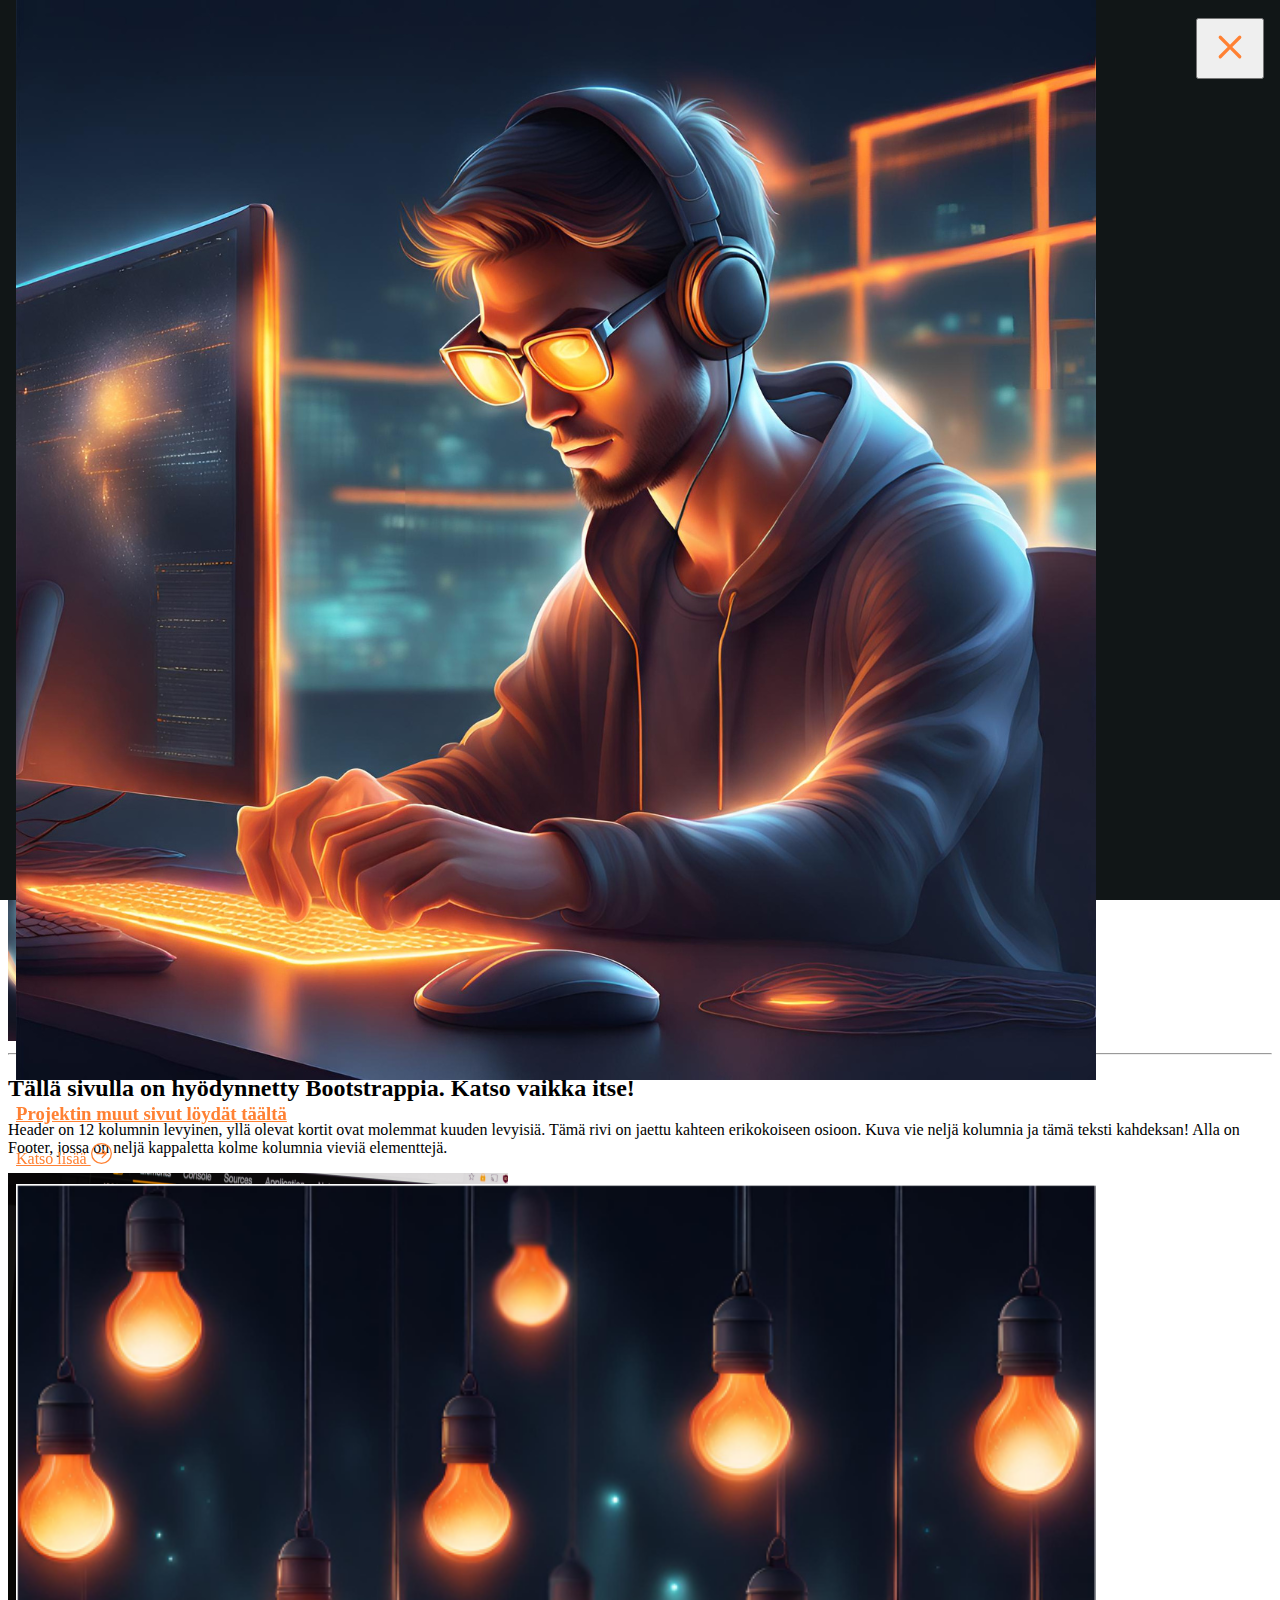
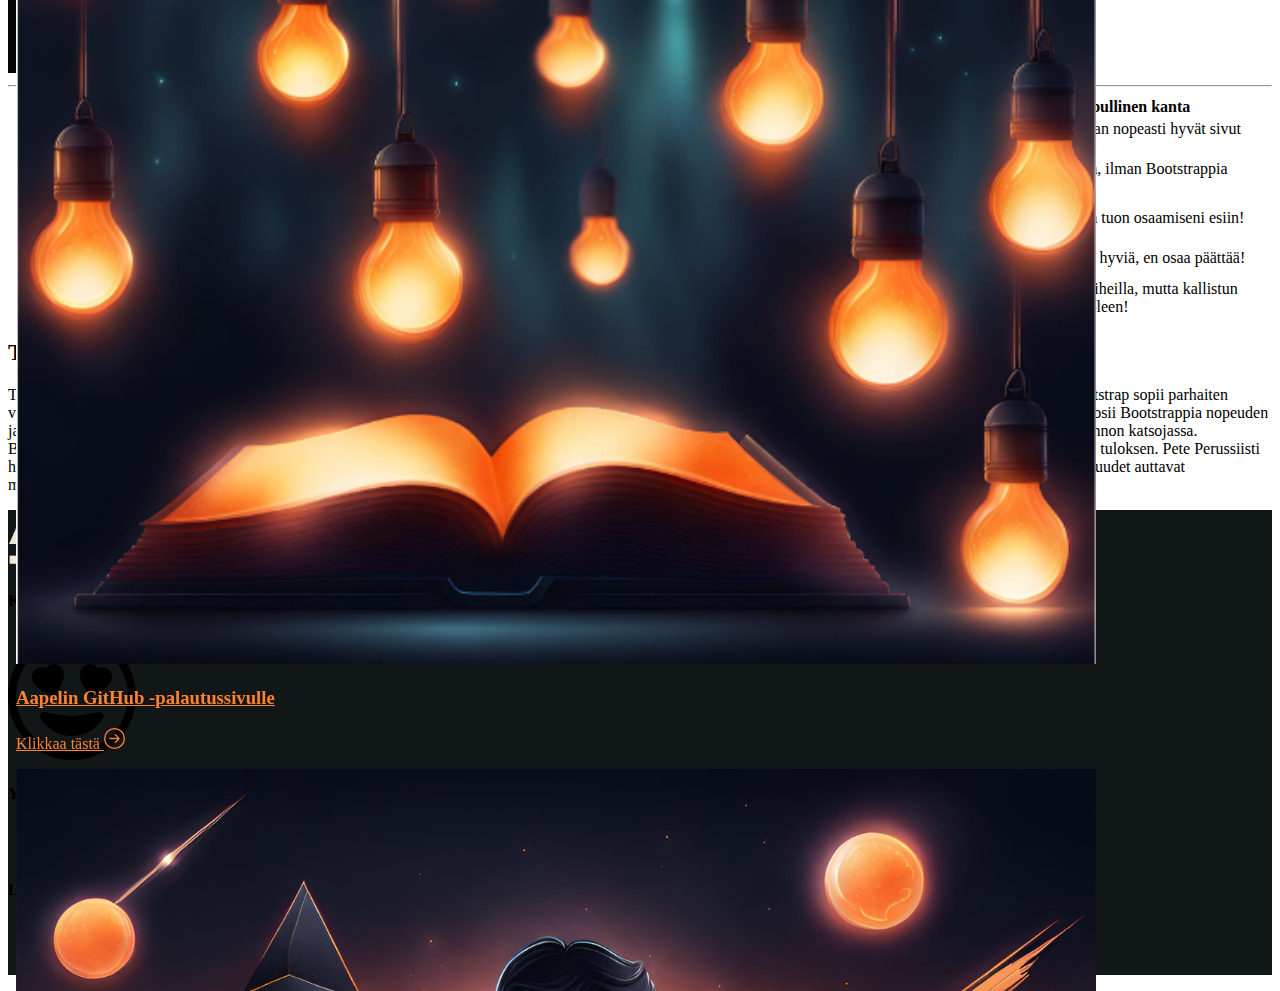
<file: Standalone Bootstrap page/Bootstrap-page.html>
<!DOCTYPE html>
<html lang="en">
<head>
    <meta charset="UTF-8">
    <meta name="viewport" content="width=device-width, initial-scale=1.0">
    <title>Aapelin Bootstrap-sivu</title>
    <!-- tyylitiedosto ja fontit -->
    <link rel="stylesheet" href="/Standalone Bootstrap page/css/tyylitBS.css">
    <link rel="preconnect" href="https://fonts.googleapis.com">
    <link rel="preconnect" href="https://fonts.gstatic.com" crossorigin>
    <link href="https://fonts.googleapis.com/css2?family=Montserrat:wght@400;800&display=swap" rel="stylesheet">

    <!-- bootstrap -->
    <link href="https://cdn.jsdelivr.net/npm/bootstrap@5.3.2/dist/css/bootstrap.min.css" rel="stylesheet" integrity="sha384-T3c6CoIi6uLrA9TneNEoa7RxnatzjcDSCmG1MXxSR1GAsXEV/Dwwykc2MPK8M2HN" crossorigin="anonymous">
</head>
<body class="min-vh-100 d-flex flex-column"> 
        <!-- Header, valikko -->
        <header class="col-12 header p-4 position-relative start-0 top-0 end-0" style="background-color: #111617"> <!-- 12 wide section -->
            <div class="d-flex align-items-center justify-content-between">
                <!-- title -->
                <a href="/" class="text-decoration-none text-secondary fs-4"> <img src="img/6-logo.png" class="img-fluid" width="200" alt="Aapelin logo"></a>
                <!-- valikkonappi -->
                <div>
                    <!-- MENUNAPPI + MENUIKONI -->
                <button class="navbar-toggler" type="button" data-bs-toggle="collapse" data-bs-target="#navbar" 
                aria-controls="navbar" aria-expanded="false" aria-label="Toggle navigation">
                <svg xmlns="http://www.w3.org/2000/svg" fill="#FF8133" class="MenuIcon" viewBox="0 0 16 16" width="32" height="32"><path d="M1 2.75A.75.75 0 0 1 1.75 2h12.5a.75.75 0 0 1 0 1.5H1.75A.75.75 0 0 1 1 2.75Zm0 5A.75.75 0 0 1 1.75 7h12.5a.75.75 0 0 1 0 1.5H1.75A.75.75 0 0 1 1 7.75ZM1.75 12h12.5a.75.75 0 0 1 0 1.5H1.75a.75.75 0 0 1 0-1.5Z"></path></svg>
                </button> 
                </div>
            </div>
        </header>
    <!-- end of header, start of navbar -->
    <nav class="collapse navbar-collapse dropdown-nav" id="navbar">
        <div class="dropdown-nav__container container-fluid">
            <div class="row align-items-start">
                <!-- pienellä näytöllä vie kaikki bootstrapin 12 kolumnia, vähän isomman kokoisella vie 4 kolumnia per kuva -->
                <!-- 1. menu item -->
                <div class="col-12 col-sm-4 mt-4">
                    <a href="#" class="row text-decoration-none">
                        <div class="col-2 col-sm-12 mb-4 pt-5">
                        <img src="img/1-projekti.png" alt="Verkkosivuprojektin sivut" class="img-fluid" width="1080" height="1080" loading="lazy">
                        </div>
                        <div class="col-10">
                            <h3>Projektin muut sivut löydät täältä</h3>
                            <p>Katso lisää <svg xmlns="http://www.w3.org/2000/svg" width="21" height="21" fill="#FF8133" class="bi bi-arrow-right-circle" viewBox="0 0 16 16">
                                <path fill-rule="evenodd" d="M1 8a7 7 0 1 0 14 0A7 7 0 0 0 1 8m15 0A8 8 0 1 1 0 8a8 8 0 0 1 16 0M4.5 7.5a.5.5 0 0 0 0 1h5.793l-2.147 2.146a.5.5 0 0 0 .708.708l3-3a.5.5 0 0 0 0-.708l-3-3a.5.5 0 1 0-.708.708L10.293 7.5z"/>
                            </svg></p>
                        </div>
                    </a>
                </div>
            <!-- 2. menu item -->
                <div class="col-12 col-sm-4 mt-4">
                    <a href="#" class="row text-decoration-none">
                        <div class="col-2 col-sm-12 mb-4 pt-5">
                        <img src="img/2-muut.png" alt="Muut Verkkosivujen kehittäminen -kurssin tehtävät" class="img-fluid" width="1080" height="1080" loading="lazy">
                        </div>
                        <div class="col-10">
                            <h3>Aapelin GitHub -palautussivulle</h3>
                            <p>Klikkaa tästä <svg xmlns="http://www.w3.org/2000/svg" width="21" height="21" fill="#FF8133" class="bi bi-arrow-right-circle" viewBox="0 0 16 16">
                                <path fill-rule="evenodd" d="M1 8a7 7 0 1 0 14 0A7 7 0 0 0 1 8m15 0A8 8 0 1 1 0 8a8 8 0 0 1 16 0M4.5 7.5a.5.5 0 0 0 0 1h5.793l-2.147 2.146a.5.5 0 0 0 .708.708l3-3a.5.5 0 0 0 0-.708l-3-3a.5.5 0 1 0-.708.708L10.293 7.5z"/>
                            </svg></p>
                        </div>
                    </a>
                </div>
                <!-- 3. menu item -->
                <div class="col-12 col-sm-4 mt-4">
                    <a href="#" class="row text-decoration-none">
                        <div class="col-2 col-sm-12 mb-4 pt-5">
                        <img src="img/3-resources.png" alt="Tähän tehtävään käytetyt resurssit" class="img-fluid" width="1080" height="1080" loading="lazy">
                        </div>
                        <div class="col-10">
                            <h3>Mistä kaikkialta hain tietoa tätä tehtävää varten?</h3>
                            <p>Klikkaa tästä <svg xmlns="http://www.w3.org/2000/svg" width="21" height="21" fill="#FF8133" class="bi bi-arrow-right-circle" viewBox="0 0 16 16">
                                <path fill-rule="evenodd" d="M1 8a7 7 0 1 0 14 0A7 7 0 0 0 1 8m15 0A8 8 0 1 1 0 8a8 8 0 0 1 16 0M4.5 7.5a.5.5 0 0 0 0 1h5.793l-2.147 2.146a.5.5 0 0 0 .708.708l3-3a.5.5 0 0 0 0-.708l-3-3a.5.5 0 1 0-.708.708L10.293 7.5z"/>
                            </svg></p>
                        </div>
                    </a>
                </div>
            </div>
    <!-- MENUN SULKUNAPPI + IKONI -->
            <button class="navbar-toggler dropdown-nav__CloseNavBtn" type="button" data-bs-toggle="collapse" data-bs-target="#navbar" 
                aria-controls="navbar" aria-expanded="false" aria-label="Toggle navigation">
                <!-- ÄKSÄ IKONI -->
                <svg xmlns="http://www.w3.org/2000/svg" fill="#FF8133" width="52" height="52" class="bi bi-x" viewBox="0 0 16 16">
                    <path d="M4.646 4.646a.5.5 0 0 1 .708 0L8 7.293l2.646-2.647a.5.5 0 0 1 .708.708L8.707 8l2.647 2.646a.5.5 0 0 1-.708.708L8 8.707l-2.646 2.647a.5.5 0 0 1-.708-.708L7.293 8 4.646 5.354a.5.5 0 0 1 0-.708"/>
                </svg>
            </button>
        </div>
    </nav>
    <!-- end of NAV -->
    <!-- start of main -->
    <main class="container mt-4 mb-4
    ">
    <div class="row mb-2"> <!-- 2x 6 wide sections-->
        <div class="col-md-6"> <!-- 1. kortti -->
          <div class="row g-0 border rounded overflow-hidden flex-md-row mb-4 shadow-sm h-sm-300 h-md-300 position-relative">
            <div class="col p-4 d-flex flex-column position-static">
              <strong class="d-inline-block mb-2 text-primary">Aapeli Huhtinen</strong>
              <h3 class="mb-0">Aapeli Huhtisen CV</h3>
              <div class="mb-auto text-muted">12. marraskuuta 2023</div>
              <p class="card-text mb-auto">26-vuotias IT-tradenomiopiskelija. Aapelilla on kokemusta IT-alan lisäksi sekä kaupan-, että turvallisuusaloilta</p>
              <a href="#" class="stretched-link">Paina tästä</a>
            </div>
            <div class="col-auto d-none d-lg-block"> <!-- "kuva" katoaa pienellä ruudulla, ja latautuu isolla -->
              <img src="img/5-resume.png" alt="Aapelin CV" class="img-fluid" width="200" height="300" >
            </div>
          </div>
        </div>
        <div class="col-md-6"> <!-- 2. kortti -->
          <div class="row g-0 border rounded overflow-hidden flex-md-row mb-1 shadow-sm h-sm-300 h-md-300 position-relative">
            <div class="col p-4 d-flex flex-column position-static">
              <strong class="d-inline-block mb-2 text-secondary">Aapeli Huhtinen</strong>
              <h3 class="mb-0">Kurssin tehtävät</h3>
              <div class="mb-auto text-muted">3. joulukuuta 2023</div>
              <p class="mb-auto">Nämä sivut ovat luotu osana Verkkosivujen kehittäminen -opintojaksoa. Tässä linkki Aapelin tehtävien palautussivulle</p>
              <a href="#" class="stretched-link">Paina tästä</a>
            </div>
            <div class="col-auto d-none d-lg-block"> <!-- "kuva" katoaa pienellä ruudulla, ja latautuu isolla -->
                <img src="img/5-resume.png" alt="Aapelin CV" class="img-fluid" width="200" height="300" >
            </div>
          </div>
        </div>
      </div>
      <hr class="featurette-divider">

      <div class="row featurette m-4 mb-4"> <!-- 1x 4columns and 1x 8 columns -->
        <div class="col-md-8 order-md-2">
          <h2 class="featurette-heading mt-6">Tällä sivulla on hyödynnetty Bootstrappia. <span class="text-muted">Katso vaikka itse!</span></h2>
          <p class="lead">Header on 12 kolumnin levyinen, yllä olevat kortit ovat molemmat kuuden levyisiä. Tämä rivi on jaettu kahteen erikokoiseen osioon. Kuva vie neljä kolumnia ja tämä teksti kahdeksan! Alla on Footer, jossa on neljä kappaletta kolme kolumnia vieviä elementtejä. </p>
        </div>
        <div class="col-md-4 order-md-1">
            <img src="img/6-bootstrap.jpg" alt="Bootstrap code" class="img-fluid" width="500" height="500" >
        </div>
      </div>
      <hr class="featurette-divider">

      <div class="row mb-2 mt-2">

        <table class="col-6 table table-striped">
            <thead>
              <tr>
                <th scope="col">Nimi</th>
                <th scope="col">Mielipide Bootstrapilla tehdyistä sivuista</th>
                <th scope="col">Mielipide ilman Bootstrappia tehdyistä sivuista</th>
                <th scope="col">Lopullinen kanta</th>
              </tr>
            </thead>
            <tbody>
              <tr>
                <th scope="row">Kirsi Kiireinen</th>
                <td>Perushyvät sivut nopea rakentaa valmiista palasista ja CSS koodia ei tarvitse muokata paljoa</td>
                <td>Minulla ei ole aikaa kirjoittaa kokonaan omaa koodia!</td>
                <td>Bootstrapilla saan nopeasti hyvät sivut tehtyä!</td>
              </tr>
              <tr>
                <th scope="row">Ykä Yksilöllinen</th>
                <td>Kaikki Bootstrap sivut ovat ihan samanlaisia...</td>
                <td>Omalla koodilla saan omannäköiset sivut!</td>
                <td>Omalla koodilla, ilman Bootstrappia mennään!</td>
              </tr>
              <tr>
                <th scope="row">Piia Portfoliosivu</th>
                <td>Bootstrapilla en tuo osaamistani täysin esille! </td>
                <td>Ilman Bootstrappia saan tuotua puhtaalla CSS:llä oman osaamiseni paremmin esille</td>
                <td>Omalla koodilla tuon osaamiseni esiin!</td>
              </tr>
              <tr>
                <th scope="row">Pete Perussiisti</th>
                <td>Bootstrapilla saan luotua itselleni perussivut ilman turhempia kikkailuja</td>
                <td>Toisaalta en voi hyödyntää kaikkia Bootstrapin runsaita ominaisuuksia</td>
                <td>Molemmat ovat hyviä, en osaa päättää!</td>
              </tr>
              <tr>
                <th scope="row">Minna Monimutkainensivu</th>
                <td>Bootstrapilla saan helposti monimutkaisista elementeistäni responsiivisia ja skaalautuvia!</td>
                <td>Omalla koodilla taas saan luotua monimutkaiset elementtini yksilöllisemmin!</td>
                <td>Olen kahden vaiheilla, mutta kallistun Bootstrapin puoleen!</td>
              </tr>
            </tbody>
          </table>
          <h2 class="strong">Tuomariston tulokset</h2>
          <p class="col-12">Tuomariston äänet jakautuivat 2-2 Bootstrapin ja oman koodin välille. Yksi tuomareista ei osannut päättää, vaan näkee molemmat yhtä hyvinä omiin tarkoituksiinsa. Bootstrap sopii parhaiten verkkosivuprojekteihin, joissa persoonallisella ulkonäöllä ei välttämättä ole niin merkitystä, vaan pääosassa on sivuston toiminnallisuudet. Esimerkiksi Kirsi Kiireinen suosii Bootstrappia nopeuden ja helppouden vuoksi, kun taas Piia Portfoliosivulle tärkeintä on persoonallinen ja omalaatuinen käden jälki, jolla hän saavuttaa haluamansa tulokset ja herättää mielenkiinnon katsojassa. Bootstrapilla hänellä olisi rajalliset mahdollisuudet toteuttaa tätä. Ykä Yksilöllinen on samoilla linjoilla, hän suosii omaa koodia, jolla hän saa parhaiten oman yksilöllisen tuloksen. Pete Perussiisti hallitsee molemmat tavat ja hänelle ei ole niin merkitystä kumpaa käyttää. Minna Monimutkainensivu on Bootstrapin puolella siitä syystä, että sen monet valmiit ominaisuudet auttavat monimutkaisen sivuston rakentamista tehokkaammin ja helpommin skaalautuvaksi.</p>
        </div>

    </main>
        <footer class="footer p-4 text-light mt-auto lh-lg" style="background-color: #111617;"> <!-- (line height large) -->
       
            <div class="row text-center p-2">  
            <!-- 1. -->
            <div class="col-6 col-lg-3 p-2 mb-3 order-lg-1"> 
                <img src="img/6-logo.png" class="img-fluid" width="200" alt="Aapelin logo">
            </div>
            <!-- 2. -->
            <div class="col-6 col-lg-3 p-2 mb-3 align-items-center order-lg-4"> 
                <h4>Kiitos, kun vierailit sivuillani!</h4>
                <svg xmlns="http://www.w3.org/2000/svg" width="128" height="128" fill="currentColor" class="bi bi-emoji-heart-eyes pt-3" viewBox="0 0 16 16">
                    <path d="M8 15A7 7 0 1 1 8 1a7 7 0 0 1 0 14m0 1A8 8 0 1 0 8 0a8 8 0 0 0 0 16"/>
                    <path d="M11.315 10.014a.5.5 0 0 1 .548.736A4.498 4.498 0 0 1 7.965 13a4.498 4.498 0 0 1-3.898-2.25.5.5 0 0 1 .548-.736h.005l.017.005.067.015.252.055c.215.046.515.108.857.169.693.124 1.522.242 2.152.242.63 0 1.46-.118 2.152-.242a26.58 26.58 0 0 0 1.109-.224l.067-.015.017-.004.005-.002zM4.756 4.566c.763-1.424 4.02-.12.952 3.434-4.496-1.596-2.35-4.298-.952-3.434m6.488 0c1.398-.864 3.544 1.838-.952 3.434-3.067-3.554.19-4.858.952-3.434"/>
                  </svg>
            </div>
            <!-- 3. -->
            <div class="col-6 col-lg-3 p-2 mb-3 order-lg-2"> 
                <h4>Yhteystiedot</h4>
                <ul class="list-unstyled mt-5">
                    <li>etunimi.sukunimi@student.laurea.fi</li>
                    <li>+358 441234567</li>
                </ul>
            </div>
            <!-- 4.  -->
            <div class="col-6 col-lg-3 p-2 mb-3 order-lg-3"> 
                <h4>Linkkejä</h4>
                <ul class="list-unstyled mt-5">
                    <li>Etusivulle</li>
                    <li>Takaisin palautussivulle</li>
                    <li></li>
                </ul>

            </div>

        </div> 
    </footer>
    <!-- bootstrap JavaScript -->
    <script src="https://cdn.jsdelivr.net/npm/bootstrap@5.3.2/dist/js/bootstrap.bundle.min.js" integrity="sha384-C6RzsynM9kWDrMNeT87bh95OGNyZPhcTNXj1NW7RuBCsyN/o0jlpcV8Qyq46cDfL" crossorigin="anonymous"></script>
</body>
</html>
</file>
<file: styles.css>
/* styles.css */

/*väripaletti */
/*tumma oranssi*/
.color1 {
    color: #f15d27;}
/*oranssi */
.color2 {
    color: #af5f0c;}
/*vaalea oranssi */
.color3 {
    color: #d69f4a;}
/*keltainen*/
.color4 {
    color: #f5e191;}
/*vaalea keltainen*/
.color5 {
    color: #f8efc5;}

.index-bg {
    background-color: #f8efc5; /*vaalea keltainen*/
}
.harjoitus-bg {
    background-color: #f5e191; /*keltainen*/
}
.projekti-bg {
    background-color: #d69f4a; /*vaalea oranssi*/
}
</file>
<file: desing-tehtava-versio-2/style.css>
/*----------------------------*/
 /*                            */
 /*  EDIT THIS FILE TO APPLY   */
 /*  YOUR DESIRED STYLE!       */
 /*                            */
 /*----------------------------*/



/*--------- BACKGROUND ---------------------*/

html { 
	/*koko sivun tausta on valkoinen.
	Muuta haluamaksesi*/
	background:#3D3D3D;

	/*Jos määrität html-tagissa fontteja, 
	taustavärejä tai tekstin värejä,
	samat määritykset tulevat kaikkiin sisällä oleviin
	elementteihin. Näin voit määrittää esim. koko sivun 
	fontit, värit ym. ja sitten muuttaa haluamissasi
	elementeissä tyylin toiseksi.*/

}


body { 
	/*Kaiken sisällön ympärillä on body. 
	Voit muuttaa myös bodyn taustaväriä tai
	esim. lisätä paddingin, jotta elementit eivät 
	olisi reunassa kiinni.*/
	
	/*Tällä koodilla voit tehdä niin, että yli 900px
	leveässä näytössä body-tagi jää vain 900px leveäksi,
	ja reunoille jää tyhjää. Voit muuttaa tätä miten haluat.*/

	margin:auto; /*tämä keskittää body-tagin sivusuunnassa*/
	font-family: 'Hind', sans-serif;
	display: flex;


	
}

/*--------- HEADER ---------------------*/
header {
	position: fixed;
	left: 0%;
	height: 100%;
	width: 40%;
	background-image: url(trees.jpeg);
	background-size: cover;
	background-repeat: no-repeat;
	background-position: center;
	box-shadow: inset 0 0 0 2000px rgba(61, 61, 61, 0.7); /*overlay kuvan päällä, joka tuo kontrastia*/
	
}
nav {
	position: fixed;
	top: 30%;
	width: 100%;

	
	


}

/*Header text on top of the menu*/
header h1 { 
	/*Pääotsikko*/

	/*Täällä kannattaa muokata background-, color- 
	font-size- ja font-family-arvoja.*/

	/*Laita myös ja marginaalit paddingit paremmin, 
	niin näyttää tyylikkäämmältä */

	/*Voit halutessasi myös esim. keskittää otsikon (text-align: center;)*/
	font-family: 'Montserrat', sans-serif;
	font-size: 4em;
	width: 375px;
	text-align: left;
	color:#F0F7F4;
	padding: 15px;
	margin-left: 5px;
	border-left: solid;
	border-width: 10px;
	border-color: #AF3800;
	/* background-color: red; */ /* <--for test purposes */
	

}

/*--------- MAIN MENU ---------------------*/

/*Menu*/
#main-menu { 
	list-style-type: none; 
	font-family: 'Montserrat', sans-serif;
	font-weight: 300;
	/* background-color: red; */ /*<-for test purposes*/
	position: absolute;
	width: 35%;

	/*Voit tehdä tästä flexboxin, 
	niin valikon napit menevät vierekkäin*/

	/*Laita tässä ja marginaalit paddingit paremmin, 
	niin näyttää tyylikkäämmältä */
	
	/*Voi muokata täällä myös background-, color-arvoja.*/
		
}
/*Menu item*/
#main-menu li {
	/*Laita tässä ja marginaalit paddingit paremmin, 
	niin näyttää tyylikkäämmältä */
	
	/*Voi muokata täällä myös background-, color-arvoja.*/
	
	margin-top: 15px;
	margin-bottom: 15px;
	text-align: right;
	
}

/*Link in menu item*/
#main-menu a { 

	text-decoration: none; /*poistaa linkin alleviivauksen*/
	font-size: 2.5em;
	color: #F0F7F4;
	padding: 10px;
	border-right: solid;
	border-color:transparent;
	border-width: 5px;
	
	
	/*Voi muokata täällä myös background-, color- 
	font-size- ja font-family-arvoja.*/

}

/*Menu item when mouse over*/
#main-menu a:hover { 
	
	/*Tässä määritellään, miltä valikon linkki näyttää, 
	kun kursori on sen päällä. Muuta paremmaksi */
/* 	color:#AF3800; 
	background: #3D3D3D;
	border-radius: 25px; */
	border-right: solid;
	border-color: #AF3800;
	border-width: 5px;

}

/*------- ARTICLE BUTTONS -------------------*/
/*Button in end of each article*/
.button { 
	/*saatat haluta tehdä napista aika samanlaisen
	kuin valikkolinkit, mutta toisenlainenkin 
	voi olla ihan tyylikäs*/

	/*Voi muokata täällä myös background-, color- 
	font-size- ja font-family-arvoja.*/
	
	/*Tämä on a-elementti, ja se on oletuksena 
		display: inline; 
	Siksi sen kokoa tai paikkaa ym. ei voi muuttaa.
	Jotta nappia on helpompi käsitellä, voi muuttaa sen 
		display: block;
		
	Ymmärtääksesi paremmin mitä on block ja inline ym., 
	katso tämä video: https://www.youtube.com/watch?v=9T8uxp5hQ60	
	*/

	/*Tällä koodilla saat fancyn varjon :) 
		box-shadow: 0px 2px 10px rgba(0,0,0,50%); 
	*/
	display: block;
	border-radius: 2px;
	background-color: #AF3800;
	padding: 10px;
	color: #F0F7F4;
	font-size: 1em;
	border-left: solid;
	border-color: transparent;
	position: relative;
	bottom: 0px;
	

}	

/*Button when mouse over*/
.button:hover { 
	/*Tässä määritellään, nappi näyttää, 
	kun kursori on sen päällä. Muuta paremmaksi */
	border-radius: 2px;
	padding: 10px;
	color: #AF3800;
	font-size: 1em;
	border-left: solid;
	background-color: rgba(61, 61, 61, 0.2)
	
	/*Voit halutessasi laittaa vaikka koko 
	artikkelin muuttumaan jotenkin hiukan, 
	kun sen päällä on kursori.. :) */
}


/*--------- ARTICLES ---------------------*/

/*Artikkeleiden ympärillä*/
main {
	/*Kaikki "artikkelit" ovat main-tagin sisällä.
	Jos pidät tämän flexboxina, artikkelit menevät
	vierekkäin leveässä näytössä. 
	ja sitten artikkeleihin (ks. alla) esim. ,
	jolloin artikkelit asettuvat vierekkäin.*/
	display: flex;
	flex-direction: row;
	flex-wrap: wrap;
	justify-content:space-around;
	width: auto;
	position: absolute;
	left: 40%;
	background-color:#3D3D3D;
	/* background-color: red; */
	color:#3D3D3D;

	
}

/*Frame of each "article"*/
article {
	/*max-width: 300px; Jos main on flexbox, 
	tämä tekee sen, että "artikkelit" mahtuvat vierekkäin.*/
	
	/*Yksittäisen artikkelin tausta:
	Saatat haluta  muokata täällä background-, color- 
	sekä font-size- ja font-family-arvoja.*/

	/*Tärkeää: Laita tässä marginaalit ja paddingit paremmin, 
	niin näyttää tyylikkäämmältä! Teksti, kuva ym. ei saa olla 
	reunaan asti, vaan reunassa pitää olla marginaali (teknisesti
	margin tai padding).*/
flex-grow: 0;
width: 300px;
height: 100%;
margin: 20px;
padding: 40px;
background-color:#F0F7F4;
border-radius: 25px;


}



/*article title*/
article h2 { 

	/*Yksittäisen artikkelin otsikko*/

	/*Kannattaa muokata täällä background-, color- 
	font-size- ja font-family-arvoja.*/

	/*Saatat haluta muokata täällä myös 
	background-, color-, margin- ja padding-
	font-size- ja font-family-arvoja.*/
	font-family: 'Montserrat', sans-serif;
	font-size: 2em;
	padding-bottom: 0px;
	margin-bottom: 5px;
	width: 100%;
}

/*article text*/
article p { 
	/*Artikkelin pienempi teksti*/

	/*Saatat haluta muokata täällä 
	background-, color-, margin- ja padding-
	font-size- ja font-family-arvoja.*/
	font-size: 1.5em;
	width: 100%;

	
}

/* "Images" */
.article-image { 
    max-width: auto; /*Tämä tekee sen, että kuva ei mene yli reunasta.*/
	width: 100%;
	border-radius: 15px;
	
	
	/*Kuva voi olla koko artikkelin levyinen tai pienempi. 
	Esim. alla olevalla kuvasta tulisi pienempi (=50%)
	ja teksti kiertää kuvaa (=float):
	
		width: 50%;
		min-width: 150px;
		float: left; 
	*/
}

/*-------- FOOTER ---------------*/

footer {
	/*Kannattaa laittaa footeriin vähintään padding 
	ja ehkä eri taustaväri, jotta se erottuu hiukan.*/
	position:fixed;
	bottom: 0;
	left: 0%;
	padding-left: 5px;
	padding-top: 5px;
	padding-right: 3px;
	padding-bottom: 5px;
	background-color: gray;
	opacity: 0.8;
	border-radius: 15px;
	text-align: center;
	justify-content: center;
}

@media only screen and (max-width: 1100px) {
	header {
		width: 100%;
		position: relative;
		background-image: url(trees.jpeg);
		background-size:cover;
		background-repeat: no-repeat;
		background-position: center;
		box-shadow: inset 0 0 0 2000px rgba(61, 61, 61, 0.7); /*overlay kuvan päällä, joka tuo kontrastia*/
		max-height: 300px;
		padding-top: 0%;

	}

	main {
		width: 100%;
		position: relative;
		left: 0%;

	}
	nav {
		position: relative;
		width: 100%;
		top: 0%;
		padding: 0px;
		
	}
	#main-menu {
		display: flex;
		width: 100%;
		position: relative;
		padding: 0px;
		justify-content:space-evenly;


	}
	#main-menu li {
		margin-top: 15px;
		margin-bottom: 15px;
		text-align: left;
		font-size: 1em;
		padding: 5px;

		
	}
	#main-menu a { 

		text-decoration: none; /*poistaa linkin alleviivauksen*/
		font-size: 1.5em;
		padding: 10px;
		border-bottom: transparent;
		border-right:transparent;
		border-width: 5px;
	}
	#main-menu a:hover {
		border-bottom: solid;
		border-color: #AF3800;
		border-width: 5px;
		border-right: transparent;

	}
}
@media only screen and (max-width: 750px) {
	#main-menu a { 

		text-decoration: none; /*poistaa linkin alleviivauksen*/
		font-size: 1em;
		padding: 5px;
		border-bottom: transparent;
		border-right:transparent;
		border-width: 5px;
	}
}
</file>
<file: galleria/css/main.css>
html {
    color: #222;
    font-size: 1em;
    line-height: 1.4;
}

::-moz-selection {
    background: #b3d4fc;
    text-shadow: none;
}

::selection {
    background: #b3d4fc;
    text-shadow: none;
}

hr {
    display: block;
    height: 1px;
    border: 0;
    border-top: 1px solid #ccc;
    margin: 1em 0;
    padding: 0;
}

audio,
canvas,
iframe,
img,
svg,
video {
    vertical-align: middle;
}

fieldset {
    border: 0;
    margin: 0;
    padding: 0;
}

textarea {
    resize: vertical;
}

.browserupgrade {
    margin: 0.2em 0;
    background: #ccc;
    color: #000;
    padding: 0.2em 0;
}


/* ==========================================================================
   custom styles
   ========================================================================== */

.primary-color {
    background-color: #717171;
}

.secondary-color {
    background-color: #4f6528;
}

.default {
    background-color: #2a2e89;
	color: #fff;

}

.alert {
    background-color: #c60f13;
}

header {
    background-image: url("../img/lines.jpg");
}

header h1 {
	margin: 0;
    font-size: 2em;
    position: absolute;
    top: 0;
    line-height: 100px;
    padding: 0 4em;
    color: #e9e9e9;
}




/* ==========================================================================
   Media Queries
   ========================================================================== */

@media only screen and (min-width: 35em) {
    body {
        max-width: 60em;
        margin: auto;
    }

}

@media print,
       (-o-min-device-pixel-ratio: 5/4),
       (-webkit-min-device-pixel-ratio: 1.25),
       (min-resolution: 120dpi) {

}

/* ==========================================================================
   Helper classes
   ========================================================================== */

.hidden {
    display: none !important;
    visibility: hidden;
}

.visuallyhidden {
    border: 0;
    clip: rect(0 0 0 0);
    height: 1px;
    margin: -1px;
    overflow: hidden;
    padding: 0;
    position: absolute;
    width: 1px;
}

.visuallyhidden.focusable:active,
.visuallyhidden.focusable:focus {
    clip: auto;
    height: auto;
    margin: 0;
    overflow: visible;
    position: static;
    width: auto;
}

.invisible {
    visibility: hidden;
}

.clearfix:before,
.clearfix:after {
    content: " ";
    display: table;
}

.clearfix:after {
    clear: both;
}

/* .clearfix {
    *zoom: 1;
}
*/
/* ==========================================================================
   Print styles
   ========================================================================== */

@media print {
    *,
    *:before,
    *:after {
        background: transparent !important;
        color: #000 !important;
        box-shadow: none !important;
        text-shadow: none !important;
    }

    a,
    a:visited {
        text-decoration: underline;
    }

    a[href]:after {
        content: " (" attr(href) ")";
    }

    abbr[title]:after {
        content: " (" attr(title) ")";
    }

    a[href^="#"]:after,
    a[href^="javascript:"]:after {
        content: "";
    }

    pre,
    blockquote {
        border: 1px solid #999;
        page-break-inside: avoid;
    }

    thead {
        display: table-header-group;
    }

    tr,
    img {
        page-break-inside: avoid;
    }

    img {
        max-width: 100% !important;
    }

    p,
    h2,
    h3 {
        orphans: 3;
        widows: 3;
    }

    h2,
    h3 {
        page-break-after: avoid;
    }
}

body{
    display: flex;
    flex-wrap: wrap;
    
}

header {
   width: 100%;

}
main {
    width: 85%;

}
figcaption {
    position: absolute;
    top: 0;
    color: white;
    background-color:rgba(0,0,0,0.5);
    width: 100%;
}
figure {
    position: relative;
    margin: 15px;
}
ul {

    display: flex;
    flex-wrap: wrap;
    padding-left: 0px;
    justify-content: space-evenly;
}

aside{  
    width: 15%;
    position: relative;
}
aside p {
    padding-left: 15px;
}
h3 {
margin: 5px 10px;

}
li {
    list-style-type: none;
    padding-left: 0;
}
@media (max-width: 750px) {
    main {
        width: 100%;
    }
    
    aside {
        flex: auto;
        
    }
    
      }
</file>
<file: eka-sivuni/fribatyylit.css>
img { width: 800px;
max-width: 100%; }

body {
	background-color: burlywood;
	margin-left: 30px;
	font-family: "Trebuchet MS";
}
figure {
	display: block;
	margin: 0 auto;

}

div { 
	width: 800px;
	max-width: 100%;
}

header {
	text-align: center;
	background-color: sandybrown; 
	border: 3px solid black;
	width: 800px;
	max-width: 100%;
}

footer {
	background-color: sandybrown;
	border: 5px solid black;
	width: 800px;
	max-width: 100%;
}

aside {
	width: 800px;
	max-width: 100%;
}

.linkki {
  font-size: 24px;
}
.linkintausta {
	background-color: sandybrown; 
	border: 5px solid black;
}
figcaption {
	text-align: center;
	width: 800px;
	background-color: beige;
	font-style: italic;
}
.fancy { 
	width: 800px;
	max-width: 100%;
	text-align: left;
	margin-left: 0px;
	
}
</file>
<file: Projekti/css/tyylitBS.css>
:root {
    --primary-color:#FF8133 !important;
    --bs-primary-rgb: 17, 22, 23 !important;
    --bs-secondary-rgb: 255, 129, 51 !important; 
    --bs-body-bg: #EFE7DA !important;
    --bs-body-font-family: 'Montserrat', sans-serif !important;
    --bs-light: #EFE7DA !important;
}

a { /*  */
    color:#FF8133 !important;
}

a:hover {
    color: #EFE7DA !important;

}

a:hover .bi-arrow-right-circle {
    fill:#EFE7DA;
}

.bi-x:hover {
    fill: #EFE7DA !important;
}

.MenuIcon:hover {
    fill:#EFE7DA;

}

header {
z-index: 2;

}

#navbar {
    position: fixed;
    left: 0;
    top: 0;
    right: 0;
    bottom: 0;
    background: #111617;
    z-index: 4;
    color: #FF8133;
}

.dropdown-nav__CloseNavBtn {
position: absolute;
top: 18px;
right: 16px;

}
.dropdown-nav__container {
    height: 100vh;
    padding: 0 1rem;
}
</file>
<file: Standalone Bootstrap page/css/tyylitBS.css>
:root {
    --primary-color:#FF8133 !important;
    --bs-primary-rgb: 17, 22, 23 !important;
    --bs-secondary-rgb: 255, 129, 51 !important; 
    --bs-body-bg: #EFE7DA !important;
    --bs-body-font-family: 'Montserrat', sans-serif !important;
    --bs-light: #EFE7DA !important;
}

a { /*  */
    color:#FF8133 !important;
}

a:hover {
    color: #EFE7DA !important;

}

a:hover .bi-arrow-right-circle {
    fill:#EFE7DA;
}

.bi-x:hover {
    fill: #EFE7DA !important;
}

.MenuIcon:hover {
    fill:#EFE7DA;

}

header {
z-index: 2;

}

#navbar {
    position: fixed;
    left: 0;
    top: 0;
    right: 0;
    bottom: 0;
    background: #111617;
    z-index: 4;
    color: #FF8133;
}

.dropdown-nav__CloseNavBtn {
position: absolute;
top: 18px;
right: 16px;

}
.dropdown-nav__container {
    height: 100vh;
    padding: 0 1rem;
}
</file>
